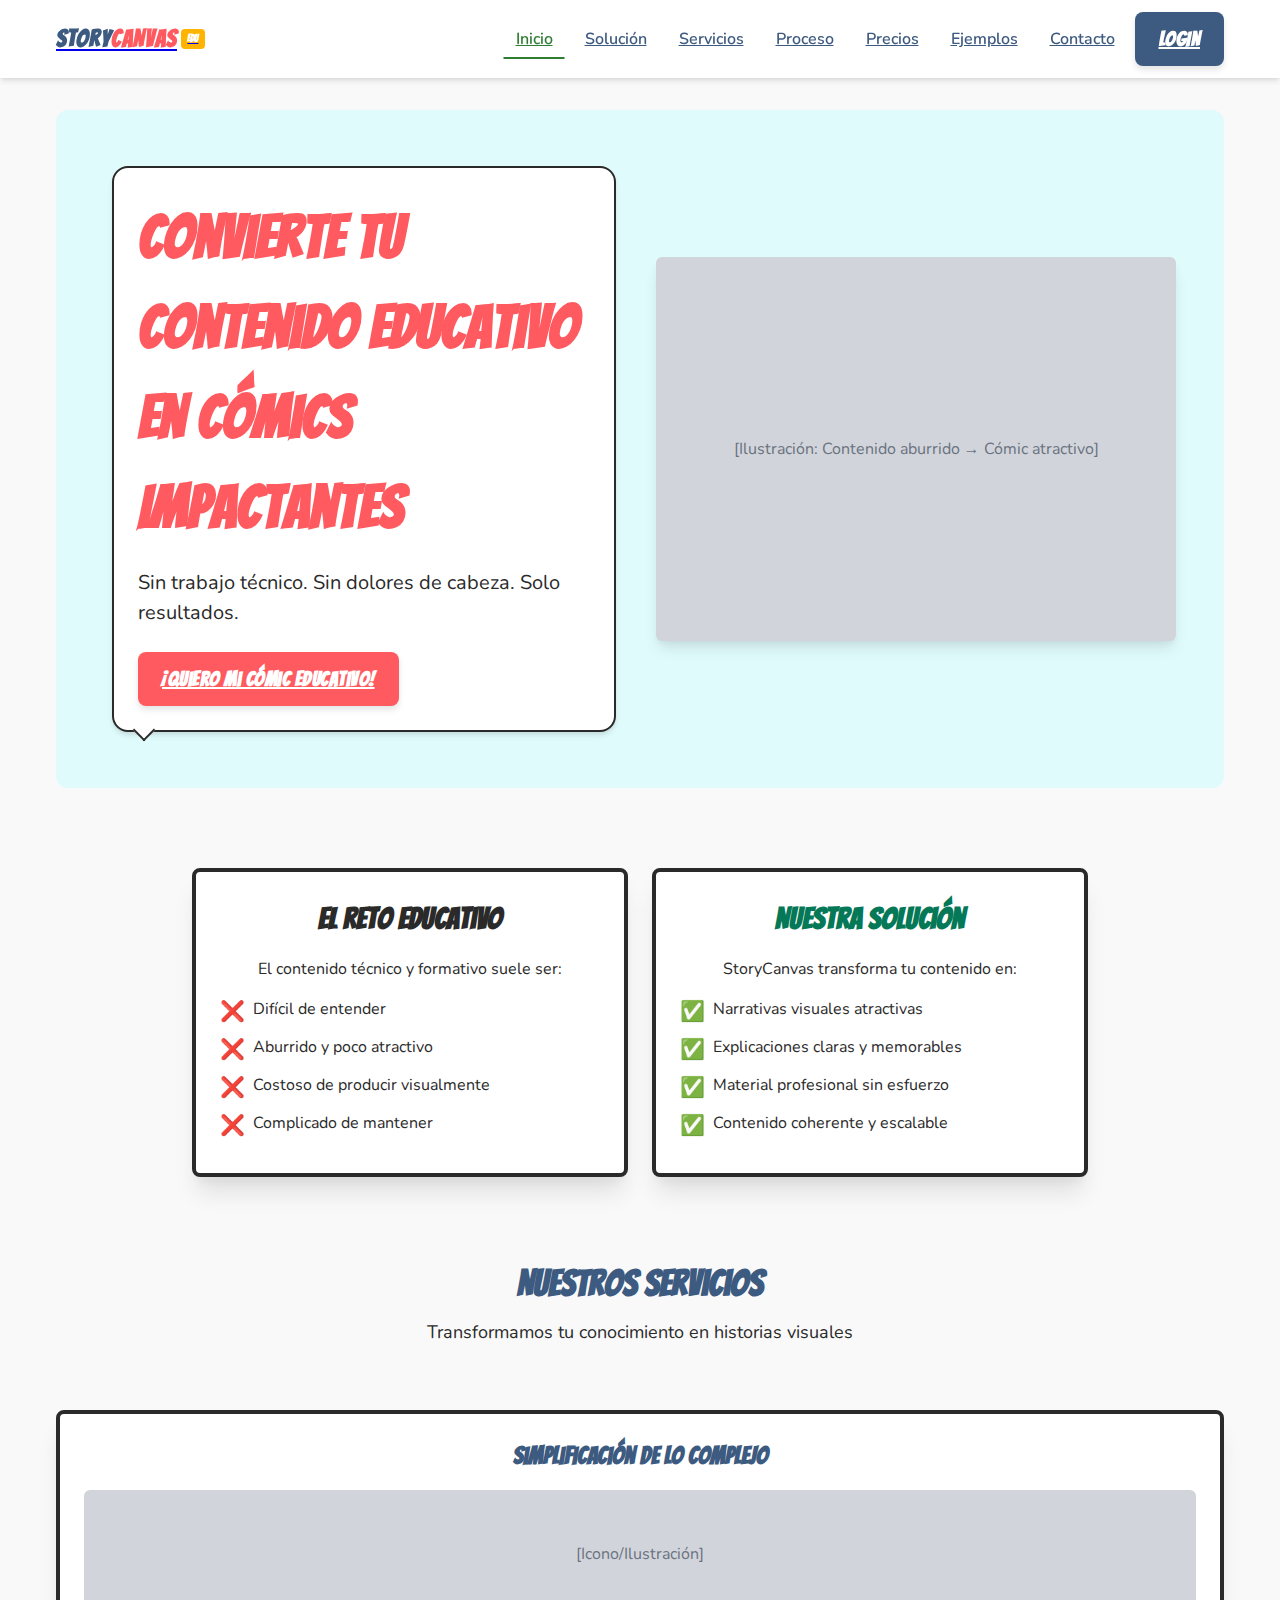
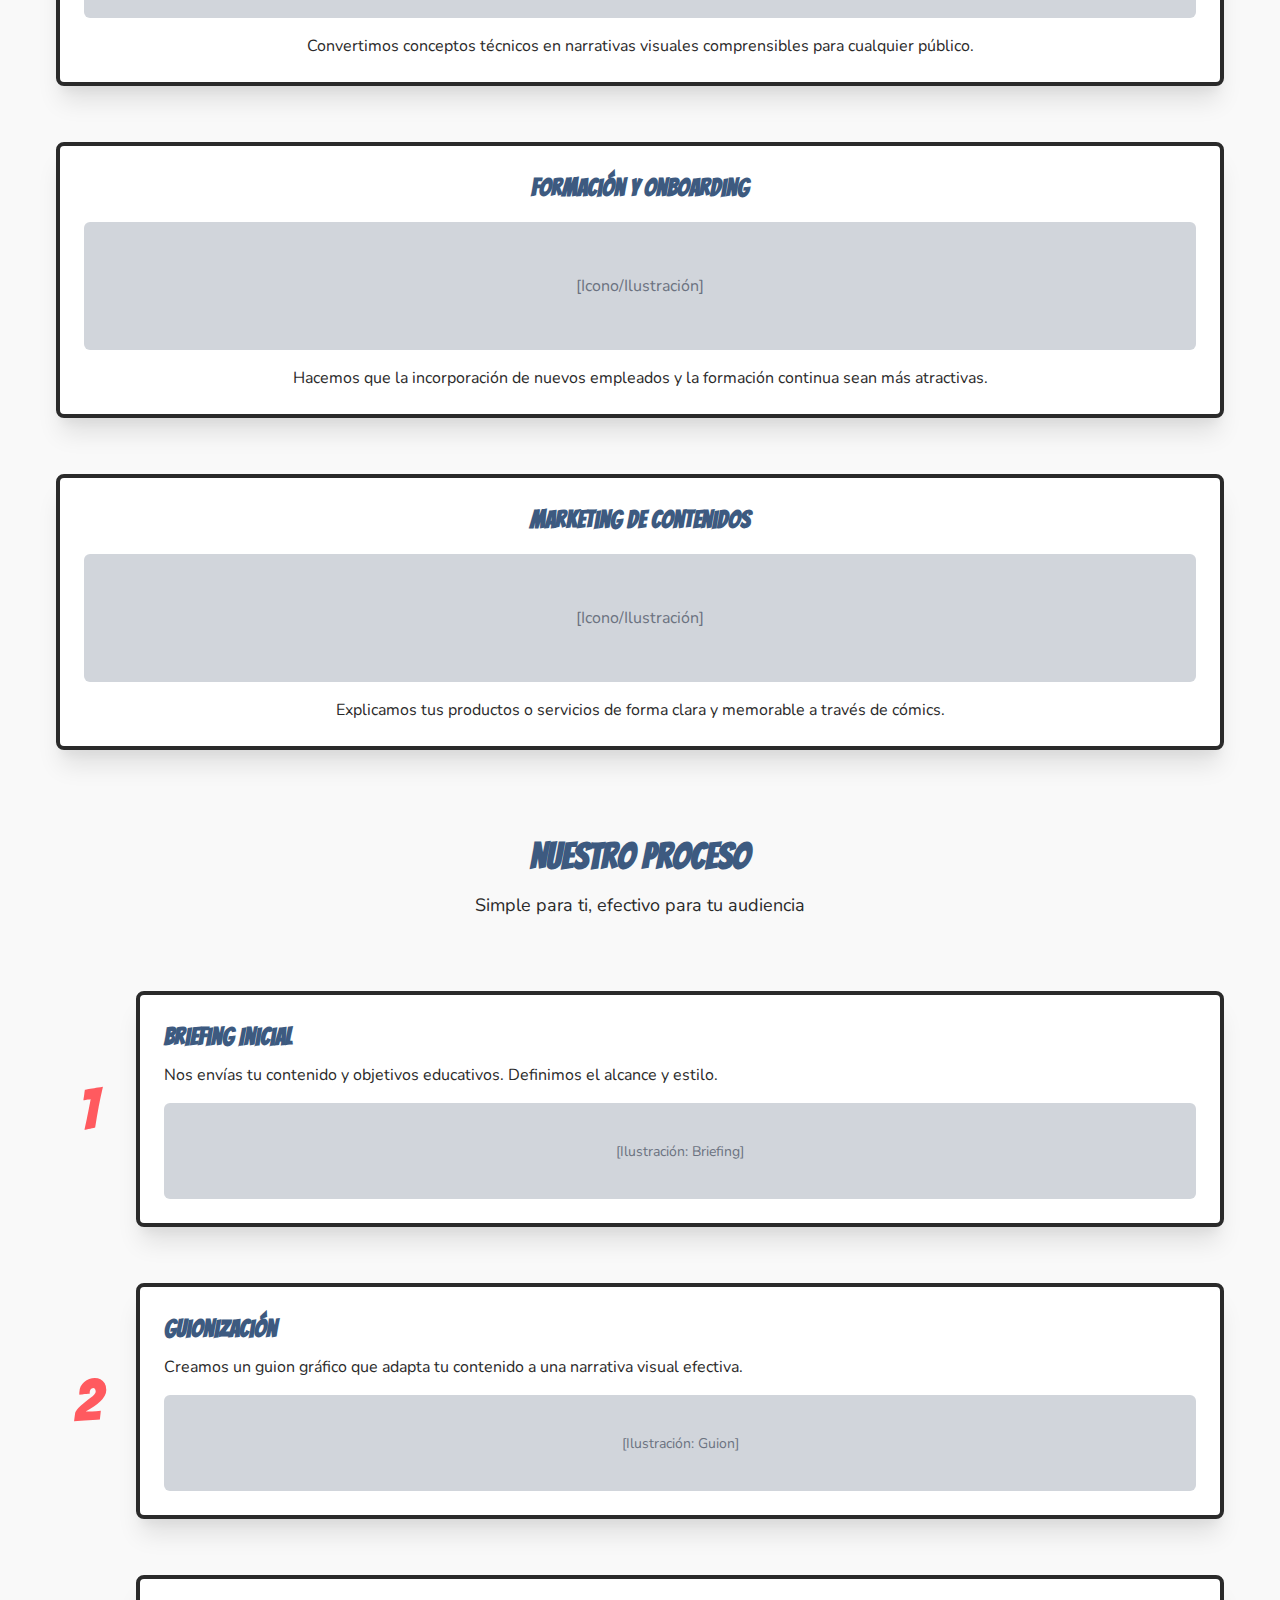
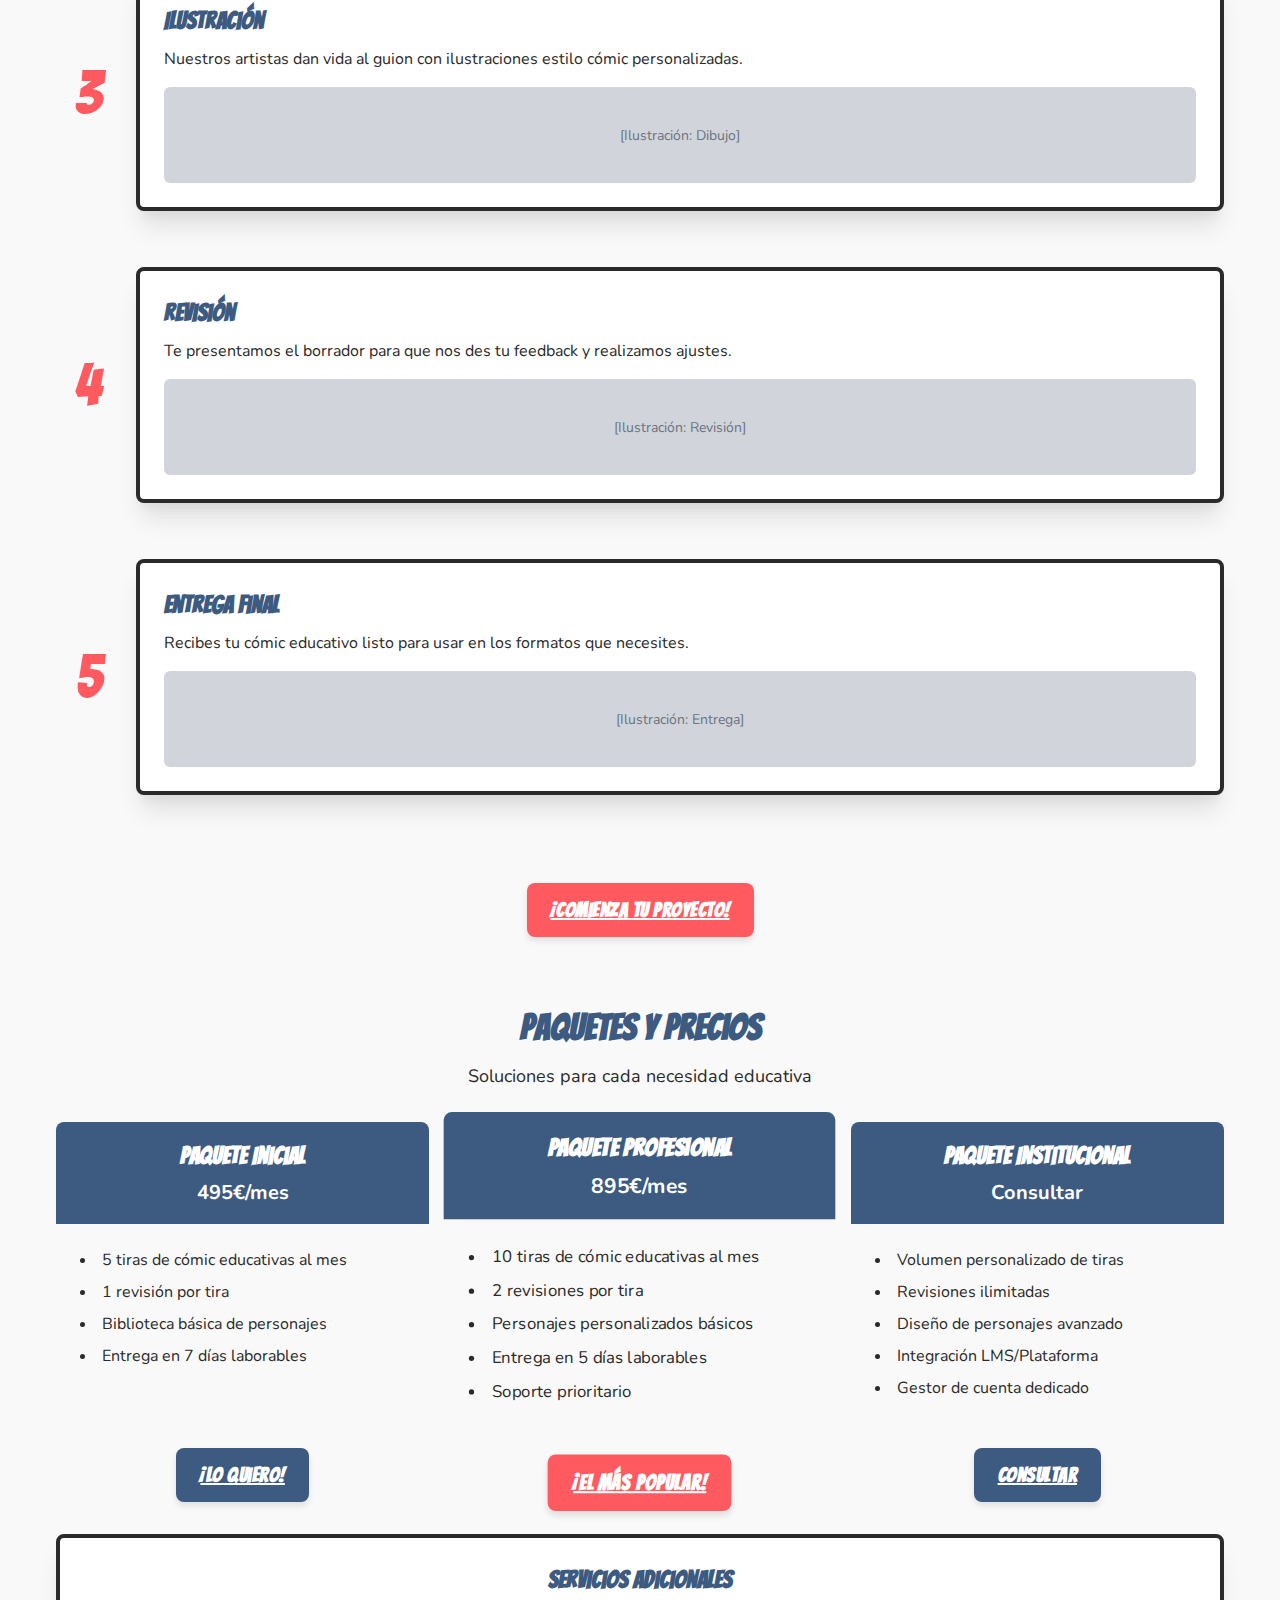
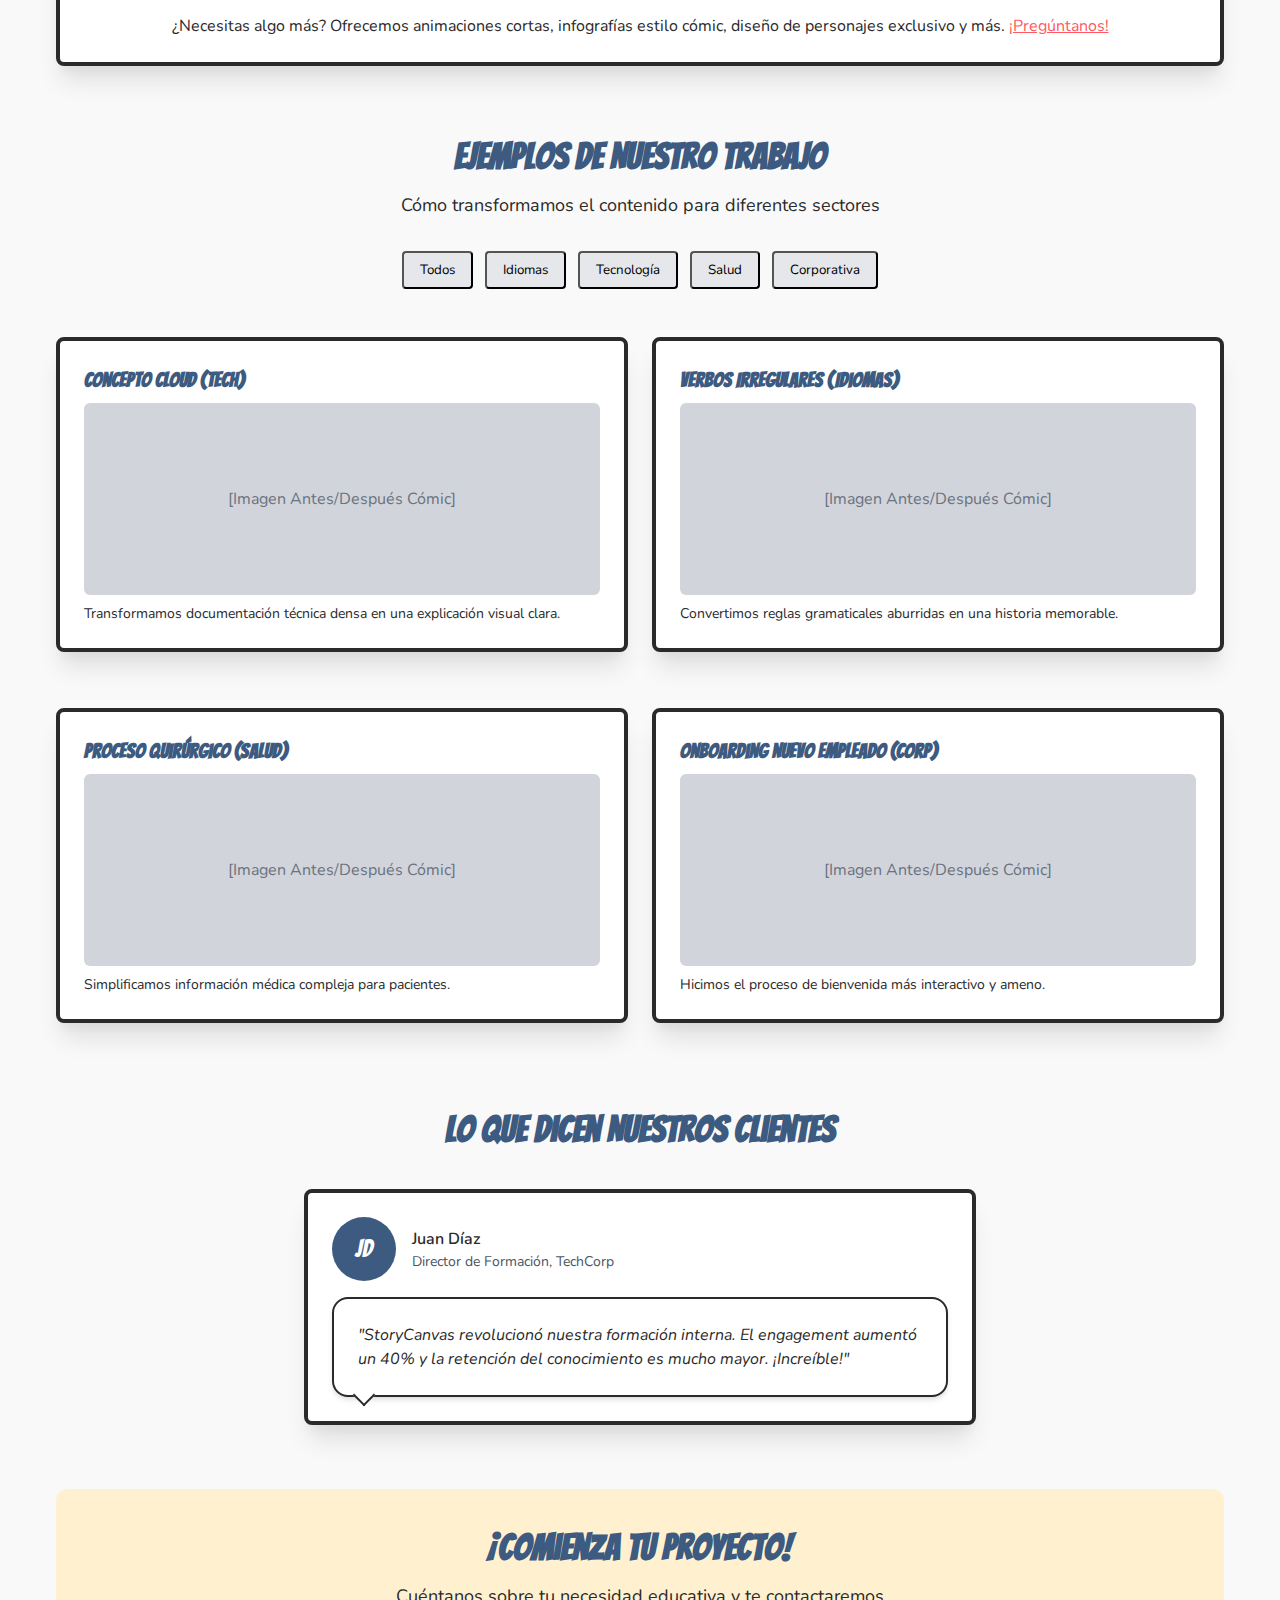
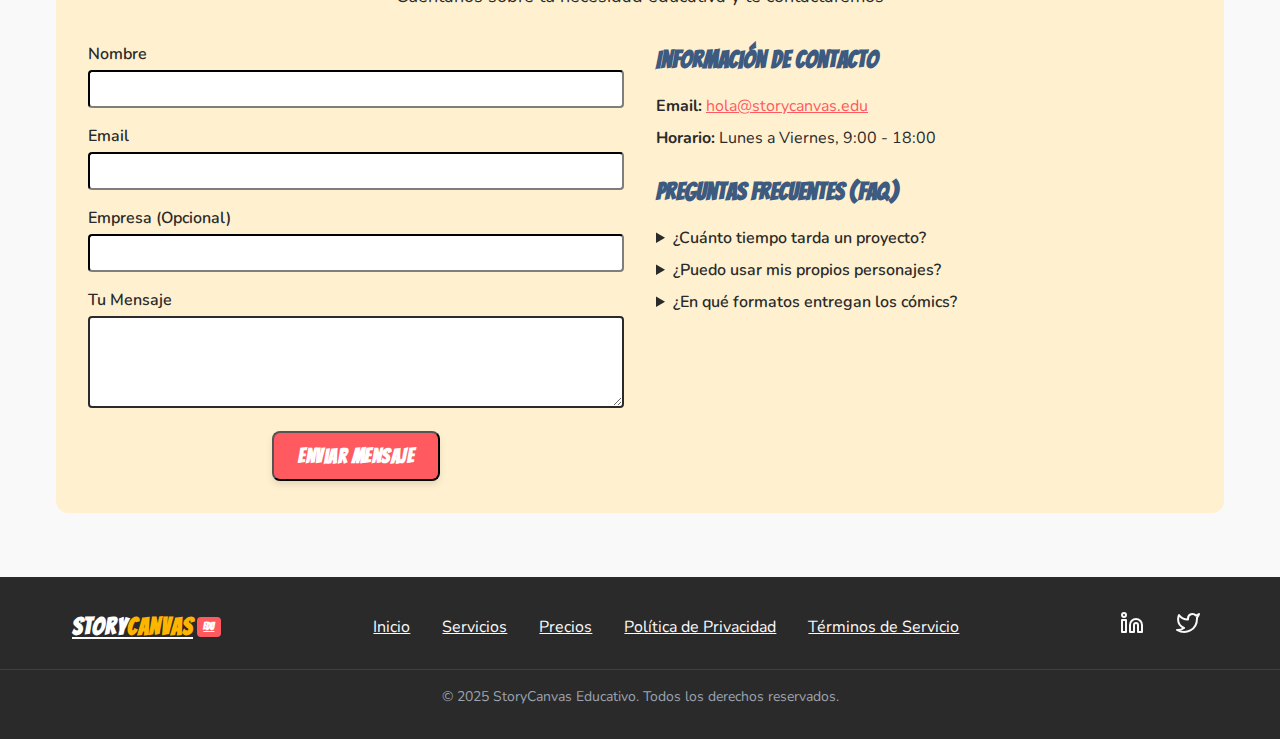
<file: frontend/index.html>
<!DOCTYPE html>
<html lang="es">
<head>
    <meta charset="UTF-8">
    <meta name="viewport" content="width=device-width, initial-scale=1.0">
    <title>StoryCanvas Educativo - Cómics Educativos con IA</title>
    <link rel="stylesheet" href="css/output.css"> <!-- Link to compiled Tailwind CSS -->
    <link rel="preconnect" href="https://fonts.googleapis.com">
    <link rel="preconnect" href="https://fonts.gstatic.com" crossorigin>
    <link href="https://fonts.googleapis.com/css2?family=Bangers&family=Nunito:wght@400;600;700&family=Roboto+Mono&display=swap" rel="stylesheet">
    <link rel="icon" href="assets/icons/favicon.ico" type="image/x-icon">
    <style>
        /* Estilos adicionales para mejorar el menú */
        :root {
            --color-primary: #FF5A5F;
            --color-secondary: #3D5A80;
            --color-accent: #FFB400;
        }
        
        .nav-link {
            position: relative;
            transition: all 0.3s ease;
            padding: 0.5rem 0.75rem;
            border-radius: 0.25rem;
            font-weight: 600;
            color: var(--color-secondary);
        }
        
        .nav-link:after {
            content: '';
            position: absolute;
            width: 0;
            height: 2px;
            bottom: 0;
            left: 50%;
            background-color: #2E7D32; /* Verde oscuro */
            transition: all 0.3s ease;
            transform: translateX(-50%);
        }
        
        .nav-link:hover {
            color: #2E7D32; /* Verde oscuro */
        }
        
        .nav-link:hover:after {
            width: 100%;
        }
        
        .nav-link.active {
            color: #2E7D32; /* Verde oscuro */
        }
        
        .nav-link.active:after {
            width: 100%;
        }
        
        /* Mejoras para los botones */
        .btn-primary, .btn-secondary {
            transition: all 0.3s ease;
            box-shadow: 0 4px 6px rgba(0, 0, 0, 0.1);
            font-weight: 600;
            letter-spacing: 0.5px;
        }
        
        .btn-primary:hover, .btn-secondary:hover {
            box-shadow: 0 6px 12px rgba(0, 0, 0, 0.15);
            transform: translateY(-2px);
        }
        
        /* Mejoras para el logo */
        .logo-text {
            font-weight: bold;
            letter-spacing: 1px;
        }
        
        .logo-badge {
            font-size: 0.65rem;
            padding: 0.15rem 0.4rem;
            border-radius: 0.25rem;
            vertical-align: top;
            margin-left: 0.25rem;
            font-weight: 700;
        }
    </style>
</head>
<body class="bg-light font-body text-dark">

    <!-- Header/Navigation - MEJORADO -->
    <header class="bg-white shadow-md sticky top-0 z-50 border-b border-gray-200">
        <nav class="container mx-auto px-4 py-3 flex justify-between items-center">
            <div class="text-2xl font-heading">
                <a href="#" class="flex items-center">
                    <span class="logo-text text-secondary">STORY</span><span class="logo-text text-primary">CANVAS</span>
                    <span class="logo-badge bg-accent text-white">EDU</span>
                </a>
            </div>
            <div class="hidden md:flex items-center space-x-2">
                <a href="#hero" class="nav-link active">Inicio</a>
                <a href="#problem-solution" class="nav-link">Solución</a>
                <a href="#services" class="nav-link">Servicios</a>
                <a href="#process" class="nav-link">Proceso</a>
                <a href="#pricing" class="nav-link">Precios</a>
                <a href="#examples" class="nav-link">Ejemplos</a>
                <a href="#contact" class="nav-link">Contacto</a>
                <a href="../portal/login.html" class="btn-secondary !py-2 !px-4 ml-2">LOGIN</a>
            </div>
            <!-- Mobile Menu Button -->
            <div class="md:hidden">
                <button id="mobile-menu-button" class="text-dark focus:outline-none p-2 rounded hover:bg-gray-100">
                    <svg class="w-6 h-6" fill="none" stroke="currentColor" viewBox="0 0 24 24" xmlns="http://www.w3.org/2000/svg"><path stroke-linecap="round" stroke-linejoin="round" stroke-width="2" d="M4 6h16M4 12h16m-7 6h7"></path></svg>
                </button>
            </div>
        </nav>
        <!-- Mobile Menu -->
        <div id="mobile-menu" class="hidden md:hidden bg-white py-2 shadow-lg border-t border-gray-200 transition-all duration-300 ease-in-out">
             <a href="#hero" class="block px-4 py-3 font-body hover:bg-gray-100 border-l-4 border-transparent hover:border-green-600 transition-all duration-200">Inicio</a>
             <a href="#problem-solution" class="block px-4 py-3 font-body hover:bg-gray-100 border-l-4 border-transparent hover:border-green-600 transition-all duration-200">Solución</a>
             <a href="#services" class="block px-4 py-3 font-body hover:bg-gray-100 border-l-4 border-transparent hover:border-green-600 transition-all duration-200">Servicios</a>
             <a href="#process" class="block px-4 py-3 font-body hover:bg-gray-100 border-l-4 border-transparent hover:border-green-600 transition-all duration-200">Proceso</a>
             <a href="#pricing" class="block px-4 py-3 font-body hover:bg-gray-100 border-l-4 border-transparent hover:border-green-600 transition-all duration-200">Precios</a>
             <a href="#examples" class="block px-4 py-3 font-body hover:bg-gray-100 border-l-4 border-transparent hover:border-green-600 transition-all duration-200">Ejemplos</a>
             <a href="#contact" class="block px-4 py-3 font-body hover:bg-gray-100 border-l-4 border-transparent hover:border-green-600 transition-all duration-200">Contacto</a>
             <a href="../portal/login.html" class="block px-4 py-3 font-body text-white bg-secondary hover:bg-secondary-dark my-2 mx-4 rounded text-center transition-all duration-200 transform hover:translate-y-[-2px]">LOGIN</a>
        </div>
    </header>

    <main class="container mx-auto px-4">

        <!-- 1. Hero Section -->
        <section id="hero" class="comic-panel-large flex flex-col md:flex-row items-center bg-panel1 mt-8 rounded-xl overflow-hidden">
            <div class="md:w-1/2 text-center md:text-left mb-6 md:mb-0 p-6 md:p-8">
                <div class="comic-bubble speech-left inline-block">
                    <h1 class="font-heading text-4xl md:text-5xl lg:text-6xl text-primary mb-4">Convierte tu Contenido Educativo en Cómics Impactantes</h1>
                    <p class="font-body text-lg md:text-xl text-dark mb-6">Sin trabajo técnico. Sin dolores de cabeza. Solo resultados.</p>
                    <a href="#contact" class="btn-primary transform transition hover:scale-105">¡Quiero mi cómic educativo!</a>
                </div>
            </div>
            <div class="md:w-1/2 p-4">
                <!-- Placeholder for Hero Illustration -->
                <div class="bg-gray-300 h-64 md:h-96 rounded-md flex items-center justify-center text-gray-500 transform transition hover:scale-95 shadow-lg">
                    [Ilustración: Contenido aburrido → Cómic atractivo]
                </div>
            </div>
        </section>

        <!-- 2. Problema-Solución - ALINEACIÓN CENTRADA -->
        <section id="problem-solution" class="my-16 max-w-4xl mx-auto text-center">
            <div class="flex flex-col md:flex-row gap-6 justify-center items-center">
                <div class="comic-panel problem md:w-1/2 bg-panel3">
                    <h2 class="font-heading text-3xl text-center text-red-700 mb-4">El Reto Educativo</h2>
                    <p class="font-body text-center mb-4">El contenido técnico y formativo suele ser:</p>
                    <ul class="comic-list mx-auto w-fit">
                        <li>Difícil de entender</li>
                        <li>Aburrido y poco atractivo</li>
                        <li>Costoso de producir visualmente</li>
                        <li>Complicado de mantener</li>
                    </ul>
                </div>
                <div class="comic-panel solution md:w-1/2 bg-panel1">
                    <h2 class="font-heading text-3xl text-center text-green-700 mb-4">Nuestra Solución</h2>
                    <p class="font-body text-center mb-4">StoryCanvas transforma tu contenido en:</p>
                    <ul class="comic-list mx-auto w-fit">
                        <li>Narrativas visuales atractivas</li>
                        <li>Explicaciones claras y memorables</li>
                        <li>Material profesional sin esfuerzo</li>
                        <li>Contenido coherente y escalable</li>
                    </ul>
                </div>
            </div>
        </section>

        <!-- 3. Servicios -->
        <section id="services" class="my-16">
            <div class="section-header">
                <h2>Nuestros Servicios</h2>
                <p>Transformamos tu conocimiento en historias visuales</p>
            </div>
            <div class="comic-panels-grid">
                <div class="comic-panel service bg-panel2 transform transition hover:scale-105">
                    <div class="panel-header text-center mb-4">
                        <h3 class="font-heading text-2xl text-secondary">Simplificación de lo Complejo</h3>
                    </div>
                    <div class="panel-content">
                         <!-- Placeholder for Service Icon/Illustration -->
                        <div class="bg-gray-300 h-32 rounded-md mb-4 flex items-center justify-center text-gray-500">[Icono/Ilustración]</div>
                        <p class="font-body text-center">Convertimos conceptos técnicos en narrativas visuales comprensibles para cualquier público.</p>
                    </div>
                </div>
                <div class="comic-panel service bg-panel1 transform transition hover:scale-105">
                    <div class="panel-header text-center mb-4">
                        <h3 class="font-heading text-2xl text-secondary">Formación y Onboarding</h3>
                    </div>
                    <div class="panel-content">
                         <div class="bg-gray-300 h-32 rounded-md mb-4 flex items-center justify-center text-gray-500">[Icono/Ilustración]</div>
                        <p class="font-body text-center">Hacemos que la incorporación de nuevos empleados y la formación continua sean más atractivas.</p>
                    </div>
                </div>
                <div class="comic-panel service bg-panel3 transform transition hover:scale-105">
                    <div class="panel-header text-center mb-4">
                        <h3 class="font-heading text-2xl text-secondary">Marketing de Contenidos</h3>
                    </div>
                    <div class="panel-content">
                         <div class="bg-gray-300 h-32 rounded-md mb-4 flex items-center justify-center text-gray-500">[Icono/Ilustración]</div>
                        <p class="font-body text-center">Explicamos tus productos o servicios de forma clara y memorable a través de cómics.</p>
                    </div>
                </div>
            </div>
        </section>

        <!-- 4. Proceso de Trabajo -->
        <section id="process" class="comic-strip-vertical my-16">
            <div class="section-header">
                <h2>Nuestro Proceso</h2>
                <p>Simple para ti, efectivo para tu audiencia</p>
            </div>

            <div class="process-step flex flex-col md:flex-row items-center gap-4">
                <div class="step-number font-heading text-6xl text-primary w-16 text-center">1</div>
                <div class="comic-panel flex-1 bg-panel1 transform transition hover:scale-105">
                    <h3 class="font-heading text-2xl text-secondary mb-2">Briefing Inicial</h3>
                    <p class="font-body">Nos envías tu contenido y objetivos educativos. Definimos el alcance y estilo.</p>
                     <!-- Placeholder Illustration -->
                    <div class="bg-gray-300 h-24 rounded-md mt-4 flex items-center justify-center text-gray-500 text-sm">[Ilustración: Briefing]</div>
                </div>
            </div>
             <div class="process-step flex flex-col md:flex-row items-center gap-4">
                <div class="step-number font-heading text-6xl text-primary w-16 text-center">2</div>
                <div class="comic-panel flex-1 bg-panel2 transform transition hover:scale-105">
                    <h3 class="font-heading text-2xl text-secondary mb-2">Guionización</h3>
                    <p class="font-body">Creamos un guion gráfico que adapta tu contenido a una narrativa visual efectiva.</p>
                    <div class="bg-gray-300 h-24 rounded-md mt-4 flex items-center justify-center text-gray-500 text-sm">[Ilustración: Guion]</div>
                </div>
            </div>
             <div class="process-step flex flex-col md:flex-row items-center gap-4">
                <div class="step-number font-heading text-6xl text-primary w-16 text-center">3</div>
                <div class="comic-panel flex-1 bg-panel3 transform transition hover:scale-105">
                    <h3 class="font-heading text-2xl text-secondary mb-2">Ilustración</h3>
                    <p class="font-body">Nuestros artistas dan vida al guion con ilustraciones estilo cómic personalizadas.</p>
                     <div class="bg-gray-300 h-24 rounded-md mt-4 flex items-center justify-center text-gray-500 text-sm">[Ilustración: Dibujo]</div>
                </div>
            </div>
             <div class="process-step flex flex-col md:flex-row items-center gap-4">
                <div class="step-number font-heading text-6xl text-primary w-16 text-center">4</div>
                <div class="comic-panel flex-1 bg-panel1 transform transition hover:scale-105">
                    <h3 class="font-heading text-2xl text-secondary mb-2">Revisión</h3>
                    <p class="font-body">Te presentamos el borrador para que nos des tu feedback y realizamos ajustes.</p>
                     <div class="bg-gray-300 h-24 rounded-md mt-4 flex items-center justify-center text-gray-500 text-sm">[Ilustración: Revisión]</div>
                </div>
            </div>
             <div class="process-step flex flex-col md:flex-row items-center gap-4">
                <div class="step-number font-heading text-6xl text-primary w-16 text-center">5</div>
                <div class="comic-panel flex-1 bg-panel2 transform transition hover:scale-105">
                    <h3 class="font-heading text-2xl text-secondary mb-2">Entrega Final</h3>
                    <p class="font-body">Recibes tu cómic educativo listo para usar en los formatos que necesites.</p>
                     <div class="bg-gray-300 h-24 rounded-md mt-4 flex items-center justify-center text-gray-500 text-sm">[Ilustración: Entrega]</div>
                </div>
            </div>

            <div class="process-cta text-center mt-12">
                <a href="#contact" class="btn-primary transform transition hover:scale-105">¡Comienza tu proyecto!</a>
            </div>
        </section>

        <!-- 5. Paquetes y Precios -->
        <section id="pricing" class="my-16">
             <div class="section-header">
                <h2>Paquetes y Precios</h2>
                <p>Soluciones para cada necesidad educativa</p>
            </div>
            <div class="pricing-grid grid grid-cols-1 md:grid-cols-3 gap-6">
                <!-- Paquete Inicial -->
                <div class="pricing-card transform transition duration-300 hover:shadow-xl">
                    <div class="card-header">
                        <h3>Paquete Inicial</h3>
                        <div class="price">495€/mes</div>
                    </div>
                    <div class="card-content">
                        <ul class="features-list">
                            <li>5 tiras de cómic educativas al mes</li>
                            <li>1 revisión por tira</li>
                            <li>Biblioteca básica de personajes</li>
                            <li>Entrega en 7 días laborables</li>
                        </ul>
                    </div>
                    <div class="card-footer">
                        <a href="#contact" class="btn-secondary transform transition hover:scale-105">¡Lo quiero!</a>
                    </div>
                </div>
                <!-- Paquete Profesional -->
                 <div class="pricing-card border-4 border-accent scale-105 transform transition duration-300 hover:shadow-xl"> <!-- Destacado -->
                    <div class="card-header !bg-accent text-dark">
                        <h3>Paquete Profesional</h3>
                        <div class="price">895€/mes</div>
                    </div>
                    <div class="card-content">
                        <ul class="features-list">
                            <li>10 tiras de cómic educativas al mes</li>
                            <li>2 revisiones por tira</li>
                            <li>Personajes personalizados básicos</li>
                            <li>Entrega en 5 días laborables</li>
                            <li>Soporte prioritario</li>
                        </ul>
                    </div>
                    <div class="card-footer">
                        <a href="#contact" class="btn-primary !bg-accent !text-dark transform transition hover:scale-105">¡El más popular!</a>
                    </div>
                </div>
                <!-- Paquete Institucional -->
                 <div class="pricing-card transform transition duration-300 hover:shadow-xl">
                    <div class="card-header">
                        <h3>Paquete Institucional</h3>
                        <div class="price">Consultar</div>
                    </div>
                    <div class="card-content">
                        <ul class="features-list">
                            <li>Volumen personalizado de tiras</li>
                            <li>Revisiones ilimitadas</li>
                            <li>Diseño de personajes avanzado</li>
                            <li>Integración LMS/Plataforma</li>
                            <li>Gestor de cuenta dedicado</li>
                        </ul>
                    </div>
                    <div class="card-footer">
                        <a href="#contact" class="btn-secondary transform transition hover:scale-105">Consultar</a>
                    </div>
                </div>
            </div>
            <div class="additional-services text-center mt-12 comic-panel bg-panel1">
                <h3 class="font-heading text-2xl text-secondary mb-4">Servicios Adicionales</h3>
                <p class="font-body">¿Necesitas algo más? Ofrecemos animaciones cortas, infografías estilo cómic, diseño de personajes exclusivo y más. <a href="#contact" class="text-primary hover:underline">¡Pregúntanos!</a></p>
            </div>
        </section>

        <!-- 6. Portfolio/Ejemplos -->
        <section id="examples" class="my-16">
            <div class="section-header">
                <h2>Ejemplos de Nuestro Trabajo</h2>
                <p>Cómo transformamos el contenido para diferentes sectores</p>
            </div>
            <div class="examples-filter text-center mb-8 space-x-2">
                <button class="filter-btn font-body px-4 py-2 rounded bg-gray-200 hover:bg-secondary hover:text-white active" data-filter="all">Todos</button>
                <button class="filter-btn font-body px-4 py-2 rounded bg-gray-200 hover:bg-secondary hover:text-white" data-filter="languages">Idiomas</button>
                <button class="filter-btn font-body px-4 py-2 rounded bg-gray-200 hover:bg-secondary hover:text-white" data-filter="tech">Tecnología</button>
                <button class="filter-btn font-body px-4 py-2 rounded bg-gray-200 hover:bg-secondary hover:text-white" data-filter="health">Salud</button>
                <button class="filter-btn font-body px-4 py-2 rounded bg-gray-200 hover:bg-secondary hover:text-white" data-filter="corporate">Corporativa</button>
            </div>
            <div class="examples-grid grid grid-cols-1 md:grid-cols-2 gap-6">
                <!-- Placeholder Example 1 -->
                <div class="comic-panel example-item transform transition duration-300 hover:shadow-xl" data-category="tech">
                    <h4 class="font-heading text-xl text-secondary mb-2">Concepto Cloud (Tech)</h4>
                    <div class="bg-gray-300 h-48 rounded-md flex items-center justify-center text-gray-500">[Imagen Antes/Después Cómic]</div>
                    <p class="font-body mt-2 text-sm">Transformamos documentación técnica densa en una explicación visual clara.</p>
                </div>
                 <!-- Placeholder Example 2 -->
                <div class="comic-panel example-item transform transition duration-300 hover:shadow-xl" data-category="languages">
                    <h4 class="font-heading text-xl text-secondary mb-2">Verbos Irregulares (Idiomas)</h4>
                     <div class="bg-gray-300 h-48 rounded-md flex items-center justify-center text-gray-500">[Imagen Antes/Después Cómic]</div>
                    <p class="font-body mt-2 text-sm">Convertimos reglas gramaticales aburridas en una historia memorable.</p>
                </div>
                 <!-- Placeholder Example 3 -->
                <div class="comic-panel example-item transform transition duration-300 hover:shadow-xl" data-category="health">
                    <h4 class="font-heading text-xl text-secondary mb-2">Proceso Quirúrgico (Salud)</h4>
                     <div class="bg-gray-300 h-48 rounded-md flex items-center justify-center text-gray-500">[Imagen Antes/Después Cómic]</div>
                    <p class="font-body mt-2 text-sm">Simplificamos información médica compleja para pacientes.</p>
                </div>
                 <!-- Placeholder Example 4 -->
                <div class="comic-panel example-item transform transition duration-300 hover:shadow-xl" data-category="corporate">
                    <h4 class="font-heading text-xl text-secondary mb-2">Onboarding Nuevo Empleado (Corp)</h4>
                     <div class="bg-gray-300 h-48 rounded-md flex items-center justify-center text-gray-500">[Imagen Antes/Después Cómic]</div>
                    <p class="font-body mt-2 text-sm">Hicimos el proceso de bienvenida más interactivo y ameno.</p>
                </div>
            </div>
        </section>

        <!-- 7. Testimonios -->
        <section id="testimonials" class="my-16">
             <div class="section-header">
                <h2>Lo Que Dicen Nuestros Clientes</h2>
            </div>
            <div class="testimonials-carousel relative"> <!-- Placeholder for carousel -->
                 <div class="comic-panel bg-panel1 p-8 max-w-2xl mx-auto transform transition hover:scale-105">
                     <div class="flex items-center mb-4">
                         <!-- Placeholder Avatar -->
                         <div class="w-16 h-16 rounded-full bg-secondary text-white flex items-center justify-center font-heading text-2xl mr-4 border-2 border-dark">JD</div>
                         <div>
                             <p class="font-body font-semibold">Juan Díaz</p>
                             <p class="font-body text-sm text-gray-600">Director de Formación, TechCorp</p>
                         </div>
                     </div>
                     <div class="comic-bubble speech-left">
                        <p class="font-body italic">"StoryCanvas revolucionó nuestra formación interna. El engagement aumentó un 40% y la retención del conocimiento es mucho mayor. ¡Increíble!"</p>
                     </div>
                 </div>
                 <!-- Add more testimonials or carousel controls here -->
            </div>
        </section>

        <!-- 8. Formulario de Contacto -->
        <section id="contact" class="comic-panel-large bg-panel2 my-16 rounded-xl">
            <div class="section-header">
                <h2>¡Comienza Tu Proyecto!</h2>
                <p>Cuéntanos sobre tu necesidad educativa y te contactaremos</p>
            </div>
            <div class="contact-content flex flex-col md:flex-row gap-8">
                <div class="contact-form md:w-1/2">
                    <form action="#" method="POST"> <!-- Replace # with actual endpoint -->
                        <div class="mb-4">
                            <label for="name" class="block font-body font-semibold mb-1">Nombre</label>
                            <input type="text" id="name" name="name" required class="w-full px-3 py-2 border-2 border-dark rounded focus:outline-none focus:border-primary font-body">
                        </div>
                        <div class="mb-4">
                            <label for="email" class="block font-body font-semibold mb-1">Email</label>
                            <input type="email" id="email" name="email" required class="w-full px-3 py-2 border-2 border-dark rounded focus:outline-none focus:border-primary font-body">
                        </div>
                         <div class="mb-4">
                            <label for="company" class="block font-body font-semibold mb-1">Empresa (Opcional)</label>
                            <input type="text" id="company" name="company" class="w-full px-3 py-2 border-2 border-dark rounded focus:outline-none focus:border-primary font-body">
                        </div>
                        <div class="mb-4">
                            <label for="message" class="block font-body font-semibold mb-1">Tu Mensaje</label>
                            <textarea id="message" name="message" rows="4" required class="w-full px-3 py-2 border-2 border-dark rounded focus:outline-none focus:border-primary font-body"></textarea>
                        </div>
                        <div class="text-center">
                            <button type="submit" class="btn-primary transform transition hover:scale-105">Enviar Mensaje</button>
                        </div>
                    </form>
                </div>
                <div class="contact-info md:w-1/2">
                    <h3 class="font-heading text-2xl text-secondary mb-4">Información de Contacto</h3>
                    <p class="font-body mb-2"><strong>Email:</strong> <a href="mailto:hola@storycanvas.edu" class="text-primary hover:underline">hola@storycanvas.edu</a></p>
                    <p class="font-body mb-4"><strong>Horario:</strong> Lunes a Viernes, 9:00 - 18:00</p>

                    <h3 class="font-heading text-2xl text-secondary mb-4 mt-6">Preguntas Frecuentes (FAQ)</h3>
                    <div class="space-y-2">
                        <details class="font-body">
                            <summary class="font-semibold cursor-pointer hover:text-primary">¿Cuánto tiempo tarda un proyecto?</summary>
                            <p class="mt-1 text-sm pl-4">Depende del paquete, pero el Paquete Inicial suele entregarse en 7 días laborables tras el briefing.</p>
                        </details>
                         <details class="font-body">
                            <summary class="font-semibold cursor-pointer hover:text-primary">¿Puedo usar mis propios personajes?</summary>
                            <p class="mt-1 text-sm pl-4">¡Sí! A partir del Paquete Profesional podemos crear o adaptar tus personajes.</p>
                        </details>
                         <details class="font-body">
                            <summary class="font-semibold cursor-pointer hover:text-primary">¿En qué formatos entregan los cómics?</summary>
                            <p class="mt-1 text-sm pl-4">Entregamos en formatos digitales estándar (PDF, JPG, PNG) y podemos adaptarnos a tus necesidades.</p>
                        </details>
                    </div>
                </div>
            </div>
        </section>

    </main>

    <!-- Footer - MEJORADO -->
    <footer class="site-footer bg-secondary text-white py-10">
        <div class="container mx-auto px-4">
            <div class="footer-content flex flex-col md:flex-row justify-between items-center gap-6">
                <div class="footer-logo">
                     <a href="#" class="text-2xl font-heading text-white flex items-center">
                        <span class="logo-text text-white">STORY</span><span class="logo-text text-accent">CANVAS</span>
                        <span class="logo-badge bg-primary text-white">EDU</span>
                     </a>
                </div>
                <div class="footer-links font-body flex flex-wrap justify-center gap-4">
                    <a href="#hero" class="text-white hover:text-accent transition">Inicio</a>
                    <a href="#services" class="text-white hover:text-accent transition">Servicios</a>
                    <a href="#pricing" class="text-white hover:text-accent transition">Precios</a>
                    <a href="#" class="text-white hover:text-accent transition">Política de Privacidad</a>
                    <a href="#" class="text-white hover:text-accent transition">Términos de Servicio</a>
                </div>
                <div class="footer-social flex gap-4">
                    <!-- Social Icons -->
                    <a href="#" aria-label="LinkedIn" class="text-white hover:text-accent transition">
                        <svg xmlns="http://www.w3.org/2000/svg" width="24" height="24" viewBox="0 0 24 24" fill="none" stroke="currentColor" stroke-width="2" stroke-linecap="round" stroke-linejoin="round" class="w-6 h-6"><path d="M16 8a6 6 0 0 1 6 6v7h-4v-7a2 2 0 0 0-2-2 2 2 0 0 0-2 2v7h-4v-7a6 6 0 0 1 6-6z"></path><rect x="2" y="9" width="4" height="12"></rect><circle cx="4" cy="4" r="2"></circle></svg>
                    </a>
                    <a href="#" aria-label="Twitter" class="text-white hover:text-accent transition">
                        <svg xmlns="http://www.w3.org/2000/svg" width="24" height="24" viewBox="0 0 24 24" fill="none" stroke="currentColor" stroke-width="2" stroke-linecap="round" stroke-linejoin="round" class="w-6 h-6"><path d="M23 3a10.9 10.9 0 0 1-3.14 1.53 4.48 4.48 0 0 0-7.86 3v1A10.66 10.66 0 0 1 3 4s-4 9 5 13a11.64 11.64 0 0 1-7 2c9 5 20 0 20-11.5a4.5 4.5 0 0 0-.08-.83A7.72 7.72 0 0 0 23 3z"></path></svg>
                    </a>
                </div>
            </div>
        </div>
        <div class="footer-copyright text-center text-sm text-gray-300 mt-6 pt-4 border-t border-gray-700">
            <p>&copy; 2025 StoryCanvas Educativo. Todos los derechos reservados.</p>
        </div>
    </footer>

    <!-- Scripts JavaScript -->
    <script>
        // Script para resaltar la sección activa en el menú
        document.addEventListener('DOMContentLoaded', function() {
            const sections = document.querySelectorAll('section[id]');
            const navLinks = document.querySelectorAll('.nav-link');
            
            function highlightNavigation() {
                let scrollY = window.pageYOffset;
                
                sections.forEach(current => {
                    const sectionHeight = current.offsetHeight;
                    const sectionTop = current.offsetTop - 100;
                    const sectionId = current.getAttribute('id');
                    
                    if (scrollY > sectionTop && scrollY <= sectionTop + sectionHeight) {
                        navLinks.forEach(link => {
                            link.classList.remove('active');
                            if (link.getAttribute('href') === '#' + sectionId) {
                                link.classList.add('active');
                            }
                        });
                    }
                });
            }
            
            window.addEventListener('scroll', highlightNavigation);
            highlightNavigation(); // Ejecutar al cargar
        });
        
        // Menú móvil
        const menuButton = document.getElementById('mobile-menu-button');
        const mobileMenu = document.getElementById('mobile-menu');

        menuButton.addEventListener('click', () => {
            mobileMenu.classList.toggle('hidden');
        });

        // Cerrar menú al hacer clic en un enlace
        mobileMenu.querySelectorAll('a').forEach(link => {
            link.addEventListener('click', () => {
                mobileMenu.classList.add('hidden');
            });
        });
        
        // Filtrado de ejemplos
        const filterButtons = document.querySelectorAll('.filter-btn');
        const exampleItems = document.querySelectorAll('.example-item');

        filterButtons.forEach(button => {
            button.addEventListener('click', () => {
                // Actualizar estilo del botón activo
                filterButtons.forEach(btn => btn.classList.remove('bg-secondary', 'text-white'));
                button.classList.add('bg-secondary', 'text-white');

                const filter = button.getAttribute('data-filter');

                exampleItems.forEach(item => {
                    if (filter === 'all' || item.getAttribute('data-category') === filter) {
                        item.style.display = 'block';
                        setTimeout(() => item.style.opacity = 1, 50);
                    } else {
                        item.style.opacity = 0;
                        setTimeout(() => item.style.display = 'none', 300);
                    }
                });
            });
        });
    </script>

</body>
</html>
</file>
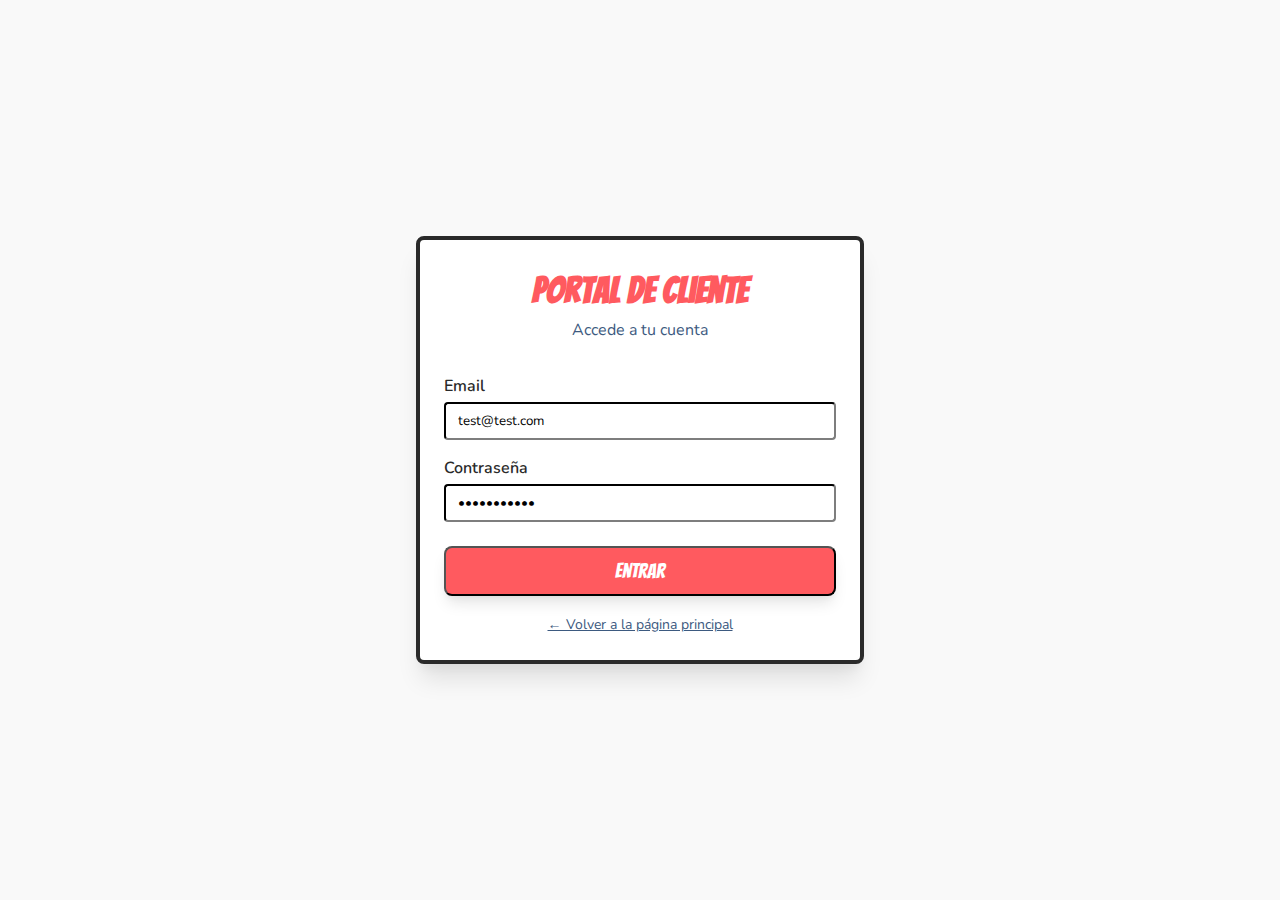
<file: portal/comics.html>
<!DOCTYPE html>
<html lang="es">
<head>
    <meta charset="UTF-8">
    <meta name="viewport" content="width=device-width, initial-scale=1.0">
    <title>Mis Cómics - StoryCanvas</title>
    <link rel="stylesheet" href="../frontend/css/output.css">
    <link href="https://fonts.googleapis.com/css2?family=Bangers&family=Nunito:wght@400;600;700&family=Roboto+Mono&display=swap" rel="stylesheet">
    <link rel="icon" href="../frontend/assets/icons/favicon.ico" type="image/x-icon">
    <!-- Estilos adicionales para forzar colores específicos -->
    <style>
        /* Forzar color blanco para el logo del portal */
        .portal-logo-link,
        .portal-logo-link:link,
        .portal-logo-link:visited,
        .portal-logo-link:hover,
        .portal-logo-link:active {
            color: #FFFFFF !important;
            text-decoration: none !important;
        }
    </style>
    <script>
        // Protección de la página
        if (sessionStorage.getItem('isLoggedIn') !== 'true') {
            window.location.href = 'login.html';
        }
    </script>
</head>
<body class="bg-light font-body text-dark">
    <!-- Header -->
    <header class="bg-secondary text-white shadow-md sticky top-0 z-50">
        <nav class="container mx-auto px-4 py-3 flex justify-between items-center">
            <div class="text-2xl font-heading">
                <a href="dashboard.html" class="portal-logo-link">PORTAL STORYCANVAS</a> <!-- Color blanco forzado -->
            </div>
            <div>
                <span class="mr-4 font-body hidden sm:inline">Bienvenido, test@test.com</span>
                <button id="logout-button" class="btn-primary !bg-red-500 !py-2 !px-4 !text-lg">SALIR</button>
            </div>
        </nav>
    </header>

    <main class="container mx-auto px-4 py-8">
        <div class="flex items-center mb-6">
            <a href="dashboard.html" class="text-secondary hover:text-primary mr-4">← Volver al panel</a>
            <h1 class="font-heading text-4xl text-primary">MIS CÓMICS</h1>
        </div>

        <!-- Buscador y filtros -->
        <div class="comic-panel bg-panel1 mb-8">
            <div class="flex flex-col md:flex-row gap-4">
                <div class="flex-grow">
                    <input type="text" placeholder="Buscar por título..." class="w-full px-3 py-2 border-2 border-dark rounded">
                </div>
                <div>
                    <select class="px-3 py-2 border-2 border-dark rounded">
                        <option value="recientes">Más recientes</option>
                        <option value="antiguos">Más antiguos</option>
                        <option value="az">A-Z</option>
                        <option value="za">Z-A</option>
                    </select>
                </div>
                <div>
                    <button class="btn-secondary !text-base !py-2">Buscar</button>
                </div>
            </div>
        </div>

        <!-- Galería de cómics -->
        <div class="grid grid-cols-1 md:grid-cols-2 lg:grid-cols-3 gap-6">
            <!-- Cómic 1 -->
            <div class="comic-panel bg-panel2 hover:shadow-2xl transition-shadow duration-300">
                <div class="relative pb-[56.25%] mb-4 overflow-hidden rounded-md bg-gray-100">
                    <!-- Portada del cómic -->
                    <div class="absolute inset-0 flex items-center justify-center bg-gray-300 text-gray-600 font-heading text-xl text-center p-4">
                        Marketing Digital Básico
                    </div>
                </div>
                <h3 class="font-heading text-xl text-secondary">Marketing Digital Básico</h3>
                <p class="font-body text-sm mb-2"><strong>Fecha:</strong> 05/03/2025</p>
                <p class="font-body text-sm mb-2"><strong>Páginas:</strong> 12</p>
                <p class="font-body text-sm mb-4"><strong>Formato:</strong> PDF, JPG</p>
                <div class="flex justify-between">
                    <button class="btn-secondary !text-base !py-1 !px-3">Vista previa</button>
                    <button class="btn-primary !text-base !py-1 !px-3">Descargar</button>
                </div>
            </div>

            <!-- Cómic 2 -->
            <div class="comic-panel bg-panel3 hover:shadow-2xl transition-shadow duration-300">
                <div class="relative pb-[56.25%] mb-4 overflow-hidden rounded-md bg-gray-100">
                    <!-- Portada del cómic -->
                    <div class="absolute inset-0 flex items-center justify-center bg-gray-300 text-gray-600 font-heading text-xl text-center p-4">
                        Automatización de Tareas
                    </div>
                </div>
                <h3 class="font-heading text-xl text-secondary">Automatización de Tareas</h3>
                <p class="font-body text-sm mb-2"><strong>Fecha:</strong> 20/01/2025</p>
                <p class="font-body text-sm mb-2"><strong>Páginas:</strong> 8</p>
                <p class="font-body text-sm mb-4"><strong>Formato:</strong> PDF, JPG, PNG</p>
                <div class="flex justify-between">
                    <button class="btn-secondary !text-base !py-1 !px-3">Vista previa</button>
                    <button class="btn-primary !text-base !py-1 !px-3">Descargar</button>
                </div>
            </div>

            <!-- Cómic 3 -->
            <div class="comic-panel bg-panel1 hover:shadow-2xl transition-shadow duration-300">
                <div class="relative pb-[56.25%] mb-4 overflow-hidden rounded-md bg-gray-100">
                    <!-- Portada del cómic -->
                    <div class="absolute inset-0 flex items-center justify-center bg-gray-300 text-gray-600 font-heading text-xl text-center p-4">
                        Estrategias de Monetización
                    </div>
                </div>
                <h3 class="font-heading text-xl text-secondary">Estrategias de Monetización</h3>
                <p class="font-body text-sm mb-2"><strong>Fecha:</strong> 15/12/2024</p>
                <p class="font-body text-sm mb-2"><strong>Páginas:</strong> 14</p>
                <p class="font-body text-sm mb-4"><strong>Formato:</strong> PDF, JPG</p>
                <div class="flex justify-between">
                    <button class="btn-secondary !text-base !py-1 !px-3">Vista previa</button>
                    <button class="btn-primary !text-base !py-1 !px-3">Descargar</button>
                </div>
            </div>

            <!-- Cómic 4 -->
            <div class="comic-panel bg-panel2 hover:shadow-2xl transition-shadow duration-300">
                <div class="relative pb-[56.25%] mb-4 overflow-hidden rounded-md bg-gray-100">
                    <!-- Portada del cómic -->
                    <div class="absolute inset-0 flex items-center justify-center bg-gray-300 text-gray-600 font-heading text-xl text-center p-4">
                        Liderazgo Digital
                    </div>
                </div>
                <h3 class="font-heading text-xl text-secondary">Liderazgo Digital</h3>
                <p class="font-body text-sm mb-2"><strong>Fecha:</strong> 30/11/2024</p>
                <p class="font-body text-sm mb-2"><strong>Páginas:</strong> 10</p>
                <p class="font-body text-sm mb-4"><strong>Formato:</strong> PDF, JPG</p>
                <div class="flex justify-between">
                    <button class="btn-secondary !text-base !py-1 !px-3">Vista previa</button>
                    <button class="btn-primary !text-base !py-1 !px-3">Descargar</button>
                </div>
            </div>
        </div>

        <!-- Paginación -->
        <div class="flex justify-center mt-8 space-x-2">
            <button class="px-4 py-2 border-2 border-dark rounded-md bg-white hover:bg-panel1">1</button>
            <button class="px-4 py-2 border-2 border-dark rounded-md bg-white hover:bg-panel1">2</button>
            <button class="px-4 py-2 border-2 border-dark rounded-md bg-white hover:bg-panel1">3</button>
            <button class="px-4 py-2 border-2 border-dark rounded-md bg-white hover:bg-panel1">→</button>
        </div>
    </main>

    <!-- Footer -->
    <footer class="site-footer mt-16">
        <div class="footer-copyright">
            <p>&copy; 2025 StoryCanvas Educativo Portal. Todos los derechos reservados.</p>
        </div>
    </footer>

    <script>
        const logoutButton = document.getElementById('logout-button');
        logoutButton.addEventListener('click', () => {
            sessionStorage.removeItem('isLoggedIn');
            window.location.href = 'login.html';
        });
    </script>
</body>
</html>
</file>
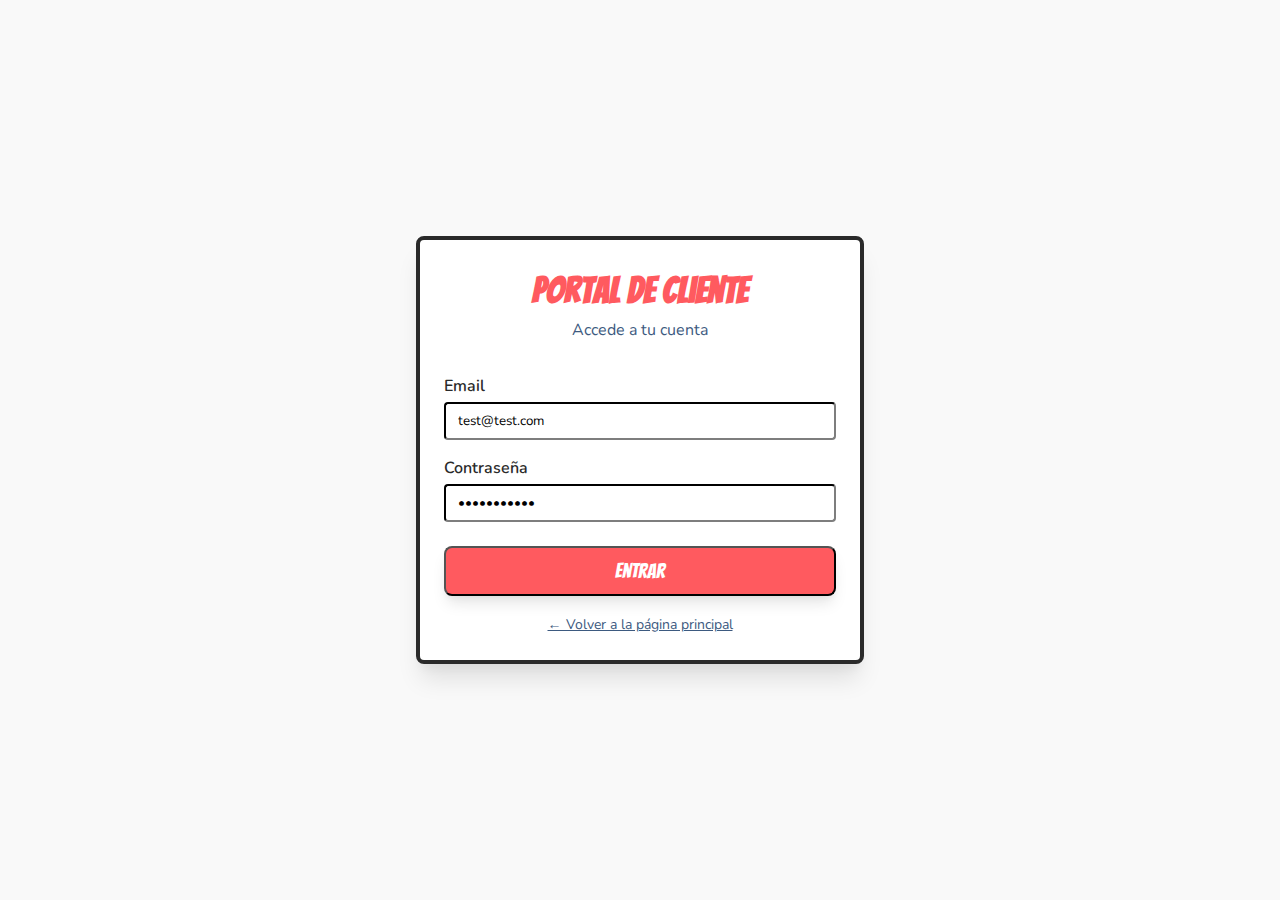
<file: portal/cuenta.html>
<!DOCTYPE html>
<html lang="es">
<head>
    <meta charset="UTF-8">
    <meta name="viewport" content="width=device-width, initial-scale=1.0">
    <title>Mi Cuenta - StoryCanvas</title>
    <link rel="stylesheet" href="../frontend/css/output.css">
    <link href="https://fonts.googleapis.com/css2?family=Bangers&family=Nunito:wght@400;600;700&family=Roboto+Mono&display=swap" rel="stylesheet">
    <link rel="icon" href="../frontend/assets/icons/favicon.ico" type="image/x-icon">
    <!-- Estilos adicionales para forzar colores específicos -->
    <style>
        /* Forzar color blanco para el logo del portal */
        .portal-logo-link,
        .portal-logo-link:link,
        .portal-logo-link:visited,
        .portal-logo-link:hover,
        .portal-logo-link:active {
            color: #FFFFFF !important;
            text-decoration: none !important;
        }
    </style>
    <script>
        // Protección de la página
        if (sessionStorage.getItem('isLoggedIn') !== 'true') {
            window.location.href = 'login.html';
        }
    </script>
</head>
<body class="bg-light font-body text-dark">
    <!-- Header -->
    <header class="bg-secondary text-white shadow-md sticky top-0 z-50">
        <nav class="container mx-auto px-4 py-3 flex justify-between items-center">
            <div class="text-2xl font-heading">
                <a href="dashboard.html" class="portal-logo-link">PORTAL STORYCANVAS</a> <!-- Color blanco forzado -->
            </div>
            <div>
                <span class="mr-4 font-body hidden sm:inline">Bienvenido, test@test.com</span>
                <button id="logout-button" class="btn-primary !bg-red-500 !py-2 !px-4 !text-lg">SALIR</button>
            </div>
        </nav>
    </header>

    <main class="container mx-auto px-4 py-8">
        <div class="flex items-center mb-6">
            <a href="dashboard.html" class="text-secondary hover:text-primary mr-4">← Volver al panel</a>
            <h1 class="font-heading text-4xl text-primary">MI CUENTA</h1>
        </div>

        <!-- Pestañas de configuración -->
        <div class="mb-8">
            <div class="flex flex-wrap border-b border-gray-300">
                <button class="px-6 py-2 border-b-2 border-primary font-semibold" id="tab-info">Información personal</button>
                <button class="px-6 py-2 border-b-2 border-transparent" id="tab-facturacion">Facturación</button>
                <button class="px-6 py-2 border-b-2 border-transparent" id="tab-seguridad">Seguridad</button>
                <button class="px-6 py-2 border-b-2 border-transparent" id="tab-preferencias">Preferencias</button>
            </div>
        </div>

        <!-- Contenido de la pestaña: Información personal -->
        <div id="content-info" class="comic-panel bg-panel1">
            <h2 class="font-heading text-2xl text-secondary mb-6">Información personal</h2>
            
            <form id="form-info-personal">
                <div class="grid grid-cols-1 md:grid-cols-2 gap-6">
                    <div>
                        <label class="block font-body font-semibold mb-1">Nombre</label>
                        <input type="text" value="Usuario" class="w-full px-3 py-2 border-2 border-dark rounded focus:outline-none focus:border-primary">
                    </div>
                    <div>
                        <label class="block font-body font-semibold mb-1">Apellidos</label>
                        <input type="text" value="De Prueba" class="w-full px-3 py-2 border-2 border-dark rounded focus:outline-none focus:border-primary">
                    </div>
                    <div>
                        <label class="block font-body font-semibold mb-1">Email</label>
                        <input type="email" value="test@test.com" class="w-full px-3 py-2 border-2 border-dark rounded focus:outline-none focus:border-primary">
                    </div>
                    <div>
                        <label class="block font-body font-semibold mb-1">Teléfono</label>
                        <input type="tel" value="600123456" class="w-full px-3 py-2 border-2 border-dark rounded focus:outline-none focus:border-primary">
                    </div>
                    <div class="md:col-span-2">
                        <label class="block font-body font-semibold mb-1">Empresa/Organización</label>
                        <input type="text" value="Mi Empresa SL" class="w-full px-3 py-2 border-2 border-dark rounded focus:outline-none focus:border-primary">
                    </div>
                    <div class="md:col-span-2">
                        <label class="block font-body font-semibold mb-1">Dirección</label>
                        <textarea class="w-full px-3 py-2 border-2 border-dark rounded focus:outline-none focus:border-primary" rows="3">Calle de Ejemplo, 123
28001 Madrid, España</textarea>
                    </div>
                </div>

                <div class="mt-6 text-center">
                    <button type="submit" class="btn-primary">Guardar cambios</button>
                </div>
            </form>
        </div>

        <!-- Contenido de la pestaña: Facturación (inicialmente oculto) -->
        <div id="content-facturacion" class="hidden comic-panel bg-panel1">
            <h2 class="font-heading text-2xl text-secondary mb-6">Datos de facturación</h2>
            
            <form id="form-facturacion">
                <div class="grid grid-cols-1 md:grid-cols-2 gap-6">
                    <div>
                        <label class="block font-body font-semibold mb-1">Nombre fiscal</label>
                        <input type="text" value="Mi Empresa SL" class="w-full px-3 py-2 border-2 border-dark rounded focus:outline-none focus:border-primary">
                    </div>
                    <div>
                        <label class="block font-body font-semibold mb-1">CIF/NIF</label>
                        <input type="text" value="B12345678" class="w-full px-3 py-2 border-2 border-dark rounded focus:outline-none focus:border-primary">
                    </div>
                    <div class="md:col-span-2">
                        <label class="block font-body font-semibold mb-1">Dirección fiscal</label>
                        <textarea class="w-full px-3 py-2 border-2 border-dark rounded focus:outline-none focus:border-primary" rows="3">Calle de Ejemplo, 123
28001 Madrid, España</textarea>
                    </div>
                </div>

                <h3 class="font-heading text-xl text-secondary mt-8 mb-4">Método de pago actual</h3>
                <div class="bg-white p-4 rounded-lg border-2 border-dark mb-6">
                    <div class="flex justify-between items-center">
                        <div class="flex items-center">
                            <div class="w-12 h-8 bg-blue-500 rounded mr-3 flex items-center justify-center text-white font-bold">VISA</div>
                            <div>
                                <p class="font-semibold">Tarjeta Visa terminada en 4567</p>
                                <p class="text-sm text-gray-600">Expira: 06/2027</p>
                            </div>
                        </div>
                        <button class="text-primary hover:underline">Cambiar</button>
                    </div>
                </div>

                <h3 class="font-heading text-xl text-secondary mt-8 mb-4">Facturas recientes</h3>
                <div class="border-2 border-dark rounded-lg overflow-hidden">
                    <table class="w-full">
                        <thead class="bg-secondary text-white">
                            <tr>
                                <th class="py-2 px-4 text-left">Fecha</th>
                                <th class="py-2 px-4 text-left">Número</th>
                                <th class="py-2 px-4 text-left">Importe</th>
                                <th class="py-2 px-4 text-left">Estado</th>
                                <th class="py-2 px-4 text-left">Acciones</th>
                            </tr>
                        </thead>
                        <tbody>
                            <tr class="border-b border-gray-200">
                                <td class="py-3 px-4">15/03/2025</td>
                                <td class="py-3 px-4">F-2025-042</td>
                                <td class="py-3 px-4">495,00 €</td>
                                <td class="py-3 px-4"><span class="text-green-600">Pagada</span></td>
                                <td class="py-3 px-4"><button class="text-primary hover:underline">Descargar</button></td>
                            </tr>
                            <tr class="border-b border-gray-200">
                                <td class="py-3 px-4">15/02/2025</td>
                                <td class="py-3 px-4">F-2025-031</td>
                                <td class="py-3 px-4">495,00 €</td>
                                <td class="py-3 px-4"><span class="text-green-600">Pagada</span></td>
                                <td class="py-3 px-4"><button class="text-primary hover:underline">Descargar</button></td>
                            </tr>
                            <tr>
                                <td class="py-3 px-4">15/01/2025</td>
                                <td class="py-3 px-4">F-2025-017</td>
                                <td class="py-3 px-4">495,00 €</td>
                                <td class="py-3 px-4"><span class="text-green-600">Pagada</span></td>
                                <td class="py-3 px-4"><button class="text-primary hover:underline">Descargar</button></td>
                            </tr>
                        </tbody>
                    </table>
                </div>

                <div class="mt-6 text-center">
                    <button type="submit" class="btn-primary">Guardar cambios</button>
                </div>
            </form>
        </div>

        <!-- Contenido de la pestaña: Seguridad (inicialmente oculto) -->
        <div id="content-seguridad" class="hidden comic-panel bg-panel1">
            <h2 class="font-heading text-2xl text-secondary mb-6">Seguridad de la cuenta</h2>
            
            <form id="form-seguridad">
                <h3 class="font-heading text-xl text-secondary mb-4">Cambiar contraseña</h3>
                <div class="space-y-4 max-w-md">
                    <div>
                        <label class="block font-body font-semibold mb-1">Contraseña actual</label>
                        <input type="password" class="w-full px-3 py-2 border-2 border-dark rounded focus:outline-none focus:border-primary">
                    </div>
                    <div>
                        <label class="block font-body font-semibold mb-1">Nueva contraseña</label>
                        <input type="password" class="w-full px-3 py-2 border-2 border-dark rounded focus:outline-none focus:border-primary">
                    </div>
                    <div>
                        <label class="block font-body font-semibold mb-1">Confirmar nueva contraseña</label>
                        <input type="password" class="w-full px-3 py-2 border-2 border-dark rounded focus:outline-none focus:border-primary">
                    </div>
                </div>

                <h3 class="font-heading text-xl text-secondary mt-8 mb-4">Sesiones activas</h3>
                <div class="bg-white p-4 rounded-lg border-2 border-dark mb-6">
                    <div class="flex justify-between items-center">
                        <div>
                            <p class="font-semibold">Sesión actual (Chrome en macOS)</p>
                            <p class="text-sm text-gray-600">Última actividad: Hace 2 minutos</p>
                        </div>
                        <span class="bg-green-100 text-green-800 text-xs font-semibold px-2 py-1 rounded">Activa</span>
                    </div>
                </div>

                <div class="mt-6 text-center">
                    <button type="submit" class="btn-primary">Actualizar seguridad</button>
                    <button type="button" class="btn-secondary !bg-red-500 ml-4">Cerrar todas las sesiones</button>
                </div>
            </form>
        </div>

        <!-- Contenido de la pestaña: Preferencias (inicialmente oculto) -->
        <div id="content-preferencias" class="hidden comic-panel bg-panel1">
            <h2 class="font-heading text-2xl text-secondary mb-6">Preferencias</h2>
            
            <form id="form-preferencias">
                <h3 class="font-heading text-xl text-secondary mb-4">Notificaciones</h3>
                <div class="space-y-4">
                    <div class="flex items-center">
                        <input type="checkbox" id="notif-updates" checked class="w-5 h-5 mr-2">
                        <label for="notif-updates" class="font-body">Actualizaciones de pedidos</label>
                    </div>
                    <div class="flex items-center">
                        <input type="checkbox" id="notif-news" checked class="w-5 h-5 mr-2">
                        <label for="notif-news" class="font-body">Novedades y promociones</label>
                    </div>
                    <div class="flex items-center">
                        <input type="checkbox" id="notif-tips" class="w-5 h-5 mr-2">
                        <label for="notif-tips" class="font-body">Consejos y tutoriales</label>
                    </div>
                </div>

                <h3 class="font-heading text-xl text-secondary mt-8 mb-4">Personalización</h3>
                <div class="space-y-4">
                    <div>
                        <label class="block font-body font-semibold mb-1">Idioma</label>
                        <select class="w-full md:w-64 px-3 py-2 border-2 border-dark rounded focus:outline-none focus:border-primary">
                            <option value="es" selected>Español</option>
                            <option value="en">English</option>
                            <option value="fr">Français</option>
                        </select>
                    </div>
                    <div>
                        <label class="block font-body font-semibold mb-1">Zona horaria</label>
                        <select class="w-full md:w-64 px-3 py-2 border-2 border-dark rounded focus:outline-none focus:border-primary">
                            <option value="europe-madrid" selected>(GMT+1) Madrid</option>
                            <option value="europe-london">(GMT+0) Londres</option>
                            <option value="america-new_york">(GMT-5) Nueva York</option>
                        </select>
                    </div>
                </div>

                <div class="mt-6 text-center">
                    <button type="submit" class="btn-primary">Guardar preferencias</button>
                </div>
            </form>
        </div>
    </main>

    <!-- Footer -->
    <footer class="site-footer mt-16">
        <div class="footer-copyright">
            <p>&copy; 2025 StoryCanvas Educativo Portal. Todos los derechos reservados.</p>
        </div>
    </footer>

    <script>
        // Gestión de pestañas
        const tabs = ['info', 'facturacion', 'seguridad', 'preferencias'];
        
        tabs.forEach(tab => {
            document.getElementById(`tab-${tab}`).addEventListener('click', () => {
                // Ocultar todos los contenidos
                tabs.forEach(t => {
                    document.getElementById(`content-${t}`).classList.add('hidden');
                    document.getElementById(`tab-${t}`).classList.remove('border-primary');
                    document.getElementById(`tab-${t}`).classList.add('border-transparent');
                });
                
                // Mostrar el contenido seleccionado
                document.getElementById(`content-${tab}`).classList.remove('hidden');
                document.getElementById(`tab-${tab}`).classList.remove('border-transparent');
                document.getElementById(`tab-${tab}`).classList.add('border-primary');
            });
        });
        
        // Gestión de formularios
        document.querySelectorAll('form').forEach(form => {
            form.addEventListener('submit', (e) => {
                e.preventDefault();
                alert('Cambios guardados correctamente');
            });
        });
        
        // Logout
        const logoutButton = document.getElementById('logout-button');
        logoutButton.addEventListener('click', () => {
            sessionStorage.removeItem('isLoggedIn');
            window.location.href = 'login.html';
        });
    </script>
</body>
</html>
</file>
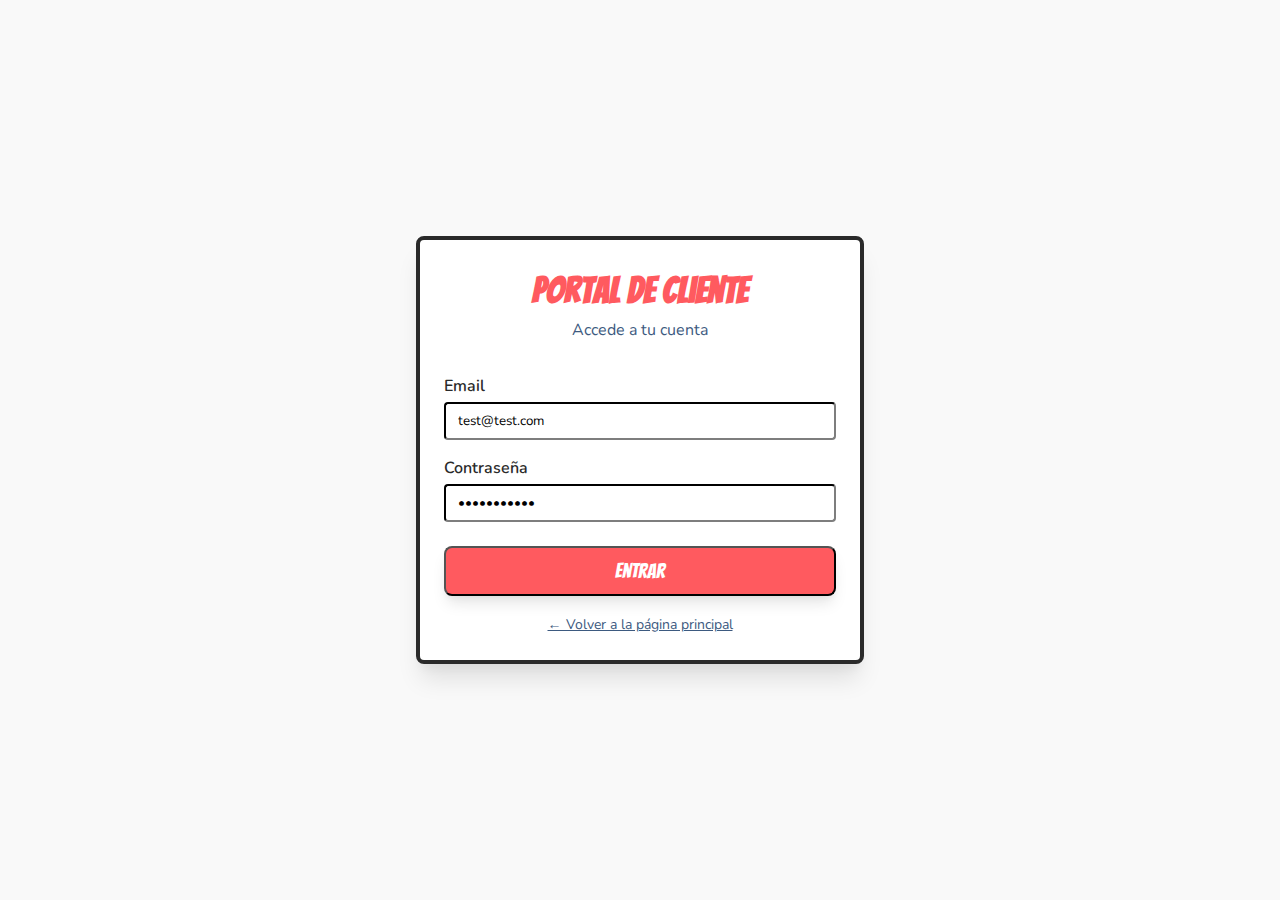
<file: portal/dashboard.html>
<!DOCTYPE html>
<html lang="es">
<head>
    <meta charset="UTF-8">
    <meta name="viewport" content="width=device-width, initial-scale=1.0">
    <title>Dashboard - StoryCanvas Educativo Portal</title>
    <!-- Link to the compiled CSS from the frontend directory -->
    <link rel="stylesheet" href="../frontend/css/output.css">
    <link rel="preconnect" href="https://fonts.googleapis.com">
    <link rel="preconnect" href="https://fonts.gstatic.com" crossorigin>
    <link href="https://fonts.googleapis.com/css2?family=Bangers&family=Nunito:wght@400;600;700&family=Roboto+Mono&display=swap" rel="stylesheet">
    <!-- Basic Favicon Placeholder -->
    <link rel="icon" href="../frontend/assets/icons/favicon.ico" type="image/x-icon">
    <!-- Estilos adicionales para forzar colores específicos -->
    <style>
        /* Forzar color blanco para el logo del portal */
        .portal-logo-link,
        .portal-logo-link:link,
        .portal-logo-link:visited,
        .portal-logo-link:hover,
        .portal-logo-link:active {
            color: #FFFFFF !important;
            text-decoration: none !important;
        }
    </style>
    <script>
        // Protect this page: Redirect to login if not logged in
        if (sessionStorage.getItem('isLoggedIn') !== 'true') {
            window.location.href = 'login.html';
        }
    </script>
</head>
<body class="bg-light font-body text-dark">

    <!-- Portal Header -->
    <header class="bg-secondary text-white shadow-md sticky top-0 z-50">
        <nav class="container mx-auto px-4 py-3 flex justify-between items-center">
            <div class="text-2xl font-heading">
                <a href="dashboard.html" class="portal-logo-link">PORTAL STORYCANVAS</a> <!-- Portal Title - Color blanco forzado -->
            </div>
            <div>
                <span class="mr-4 font-body hidden sm:inline">Bienvenido, test@test.com</span>
                <button id="logout-button" class="btn-primary !bg-red-500 !py-2 !px-4 !text-lg">SALIR</button>
            </div>
        </nav>
    </header>

    <main class="container mx-auto px-4 py-8">

        <h1 class="font-heading text-4xl text-primary mb-8">TU PANEL DE CONTROL</h1>

        <div class="grid grid-cols-1 md:grid-cols-2 lg:grid-cols-3 gap-6">

            <!-- Mis Pedidos -->
            <div class="comic-panel bg-panel1">
                <h2 class="font-heading text-2xl text-secondary mb-4">MIS PEDIDOS</h2>
                <p class="font-body mb-4">Aquí podrás ver el estado de tus pedidos de cómics educativos.</p>
                <div class="bg-gray-300 h-32 rounded-md flex items-center justify-center text-gray-500">[Lista de Pedidos Placeholder]</div>
                <div class="mt-4 text-center">
                     <a href="pedidos.html" class="btn-secondary !text-base !py-1 !px-3">VER PEDIDOS</a>
                </div>
            </div>

            <!-- Mis Cómics -->
            <div class="comic-panel bg-panel2">
                <h2 class="font-heading text-2xl text-secondary mb-4">MIS CÓMICS</h2>
                <p class="font-body mb-4">Accede y descarga tus cómics finalizados.</p>
                 <div class="bg-gray-300 h-32 rounded-md flex items-center justify-center text-gray-500">[Galería de Cómics Placeholder]</div>
                 <div class="mt-4 text-center">
                     <a href="comics.html" class="btn-secondary !text-base !py-1 !px-3">VER CÓMICS</a>
                </div>
            </div>

            <!-- Mi Cuenta -->
            <div class="comic-panel bg-panel3">
                <h2 class="font-heading text-2xl text-secondary mb-4">MI CUENTA</h2>
                <p class="font-body mb-4">Gestiona tu información de perfil y facturación.</p>
                 <div class="bg-gray-300 h-32 rounded-md flex items-center justify-center text-gray-500">[Formulario Cuenta Placeholder]</div>
                 <div class="mt-4 text-center">
                     <a href="cuenta.html" class="btn-secondary !text-base !py-1 !px-3">GESTIONAR CUENTA</a>
                </div>
            </div>

             <!-- Nuevo Proyecto -->
            <div class="comic-panel bg-green-100 md:col-span-2 lg:col-span-3">
                <h2 class="font-heading text-2xl text-green-700 mb-4">¡NUEVO PROYECTO!</h2>
                <p class="font-body mb-4">¿Listo para transformar más contenido? Inicia un nuevo briefing aquí.</p>
                 <div class="text-center">
                     <a href="nuevo-briefing.html" class="btn-primary !bg-green-600">CREAR NUEVO BRIEFING</a>
                </div>
            </div>

        </div>

    </main>

    <!-- Footer Placeholder -->
    <footer class="site-footer mt-16">
         <div class="footer-copyright">
            <p>&copy; 2025 StoryCanvas Educativo Portal. Todos los derechos reservados.</p>
        </div>
    </footer>

    <script>
        const logoutButton = document.getElementById('logout-button');

        logoutButton.addEventListener('click', () => {
            // Clear the login flag
            sessionStorage.removeItem('isLoggedIn');
            // Redirect to login page
            window.location.href = 'login.html';
        });
    </script>

</body>
</html>
</file>
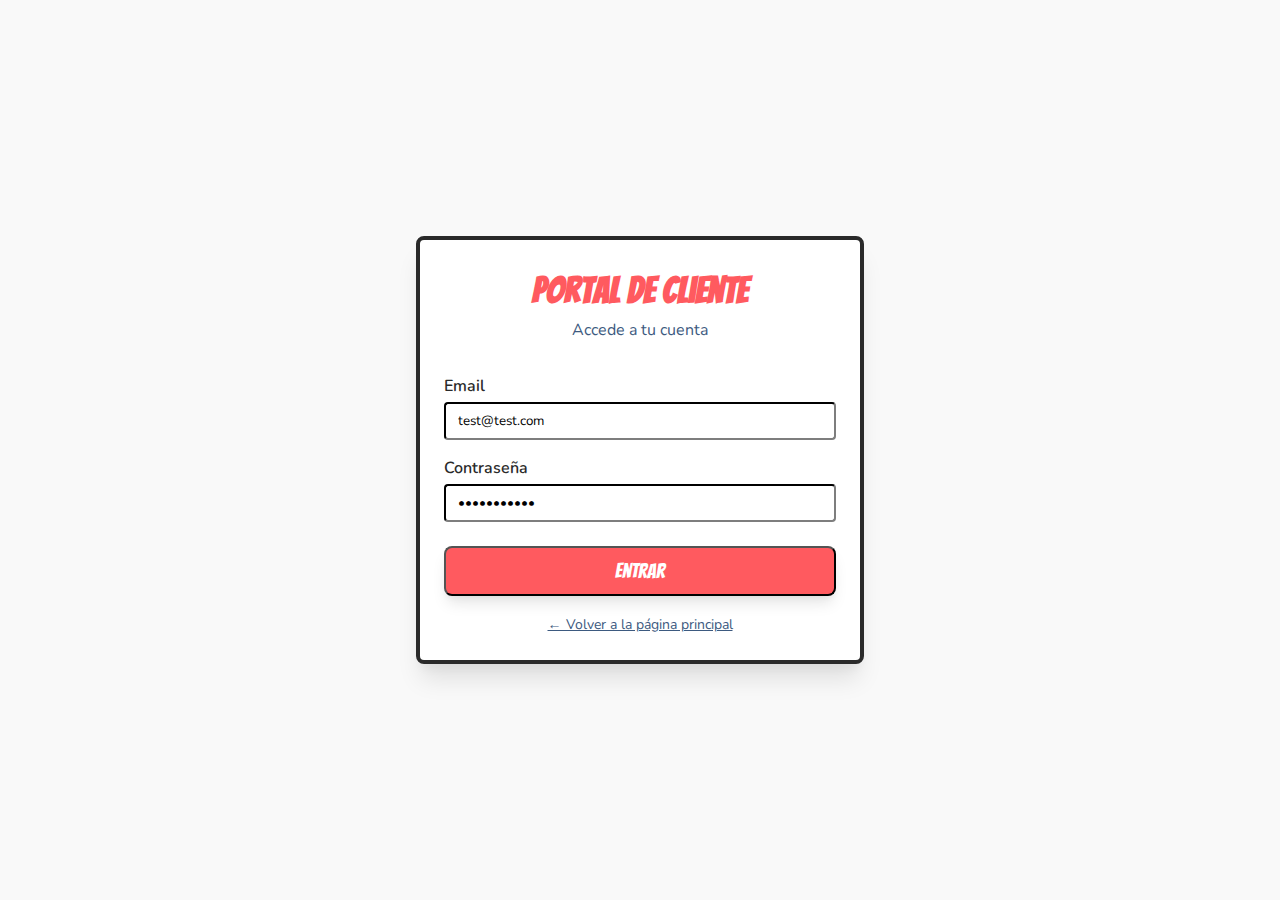
<file: portal/login.html>
<!DOCTYPE html>
<html lang="es">
<head>
    <meta charset="UTF-8">
    <meta name="viewport" content="width=device-width, initial-scale=1.0">
    <title>Login - StoryCanvas Educativo Portal</title>
    <!-- Link to the compiled CSS from the frontend directory -->
    <link rel="stylesheet" href="../frontend/css/output.css">
    <link rel="preconnect" href="https://fonts.googleapis.com">
    <link rel="preconnect" href="https://fonts.gstatic.com" crossorigin>
    <link href="https://fonts.googleapis.com/css2?family=Bangers&family=Nunito:wght@400;600;700&family=Roboto+Mono&display=swap" rel="stylesheet">
    <!-- Basic Favicon Placeholder -->
    <link rel="icon" href="../frontend/assets/icons/favicon.ico" type="image/x-icon">
</head>
<body class="bg-light font-body text-dark flex items-center justify-center min-h-screen">

    <div class="comic-panel bg-panel1 max-w-md w-full p-8">
        <div class="text-center mb-8">
             <h1 class="font-heading text-4xl text-primary">Portal de Cliente</h1>
             <p class="font-body text-secondary">Accede a tu cuenta</p>
        </div>

        <form id="login-form">
            <div class="mb-4">
                <label for="email" class="block font-body font-semibold mb-1">Email</label>
                <input type="email" id="email" name="email" required class="w-full px-3 py-2 border-2 border-dark rounded focus:outline-none focus:border-primary font-body" value="test@test.com">
            </div>
            <div class="mb-6">
                <label for="password" class="block font-body font-semibold mb-1">Contraseña</label>
                <input type="password" id="password" name="password" required class="w-full px-3 py-2 border-2 border-dark rounded focus:outline-none focus:border-primary font-body" value="password123">
            </div>
            <div id="error-message" class="text-red-500 text-sm mb-4 hidden"></div>
            <div class="text-center">
                <button type="submit" class="btn-primary w-full">Entrar</button>
            </div>
        </form>
         <div class="text-center mt-4">
            <a href="../frontend/index.html" class="text-sm text-secondary hover:text-primary">&larr; Volver a la página principal</a>
        </div>
    </div>

    <script>
        const loginForm = document.getElementById('login-form');
        const emailInput = document.getElementById('email');
        const passwordInput = document.getElementById('password');
        const errorMessage = document.getElementById('error-message');

        // Mock credentials
        const MOCK_USER = 'test@test.com';
        const MOCK_PASS = 'password123';

        loginForm.addEventListener('submit', (event) => {
            event.preventDefault(); // Prevent actual form submission
            errorMessage.classList.add('hidden'); // Hide error message initially

            const email = emailInput.value.trim();
            const password = passwordInput.value.trim();

            if (email === MOCK_USER && password === MOCK_PASS) {
                // Simulate successful login
                console.log('Login successful!');
                // Store a simple flag in sessionStorage (cleared when browser tab closes)
                sessionStorage.setItem('isLoggedIn', 'true');
                // Redirect to dashboard
                window.location.href = 'dashboard.html';
            } else {
                // Show error message
                errorMessage.textContent = 'Email o contraseña incorrectos.';
                errorMessage.classList.remove('hidden');
                console.error('Login failed!');
            }
        });
    </script>

</body>
</html>
</file>
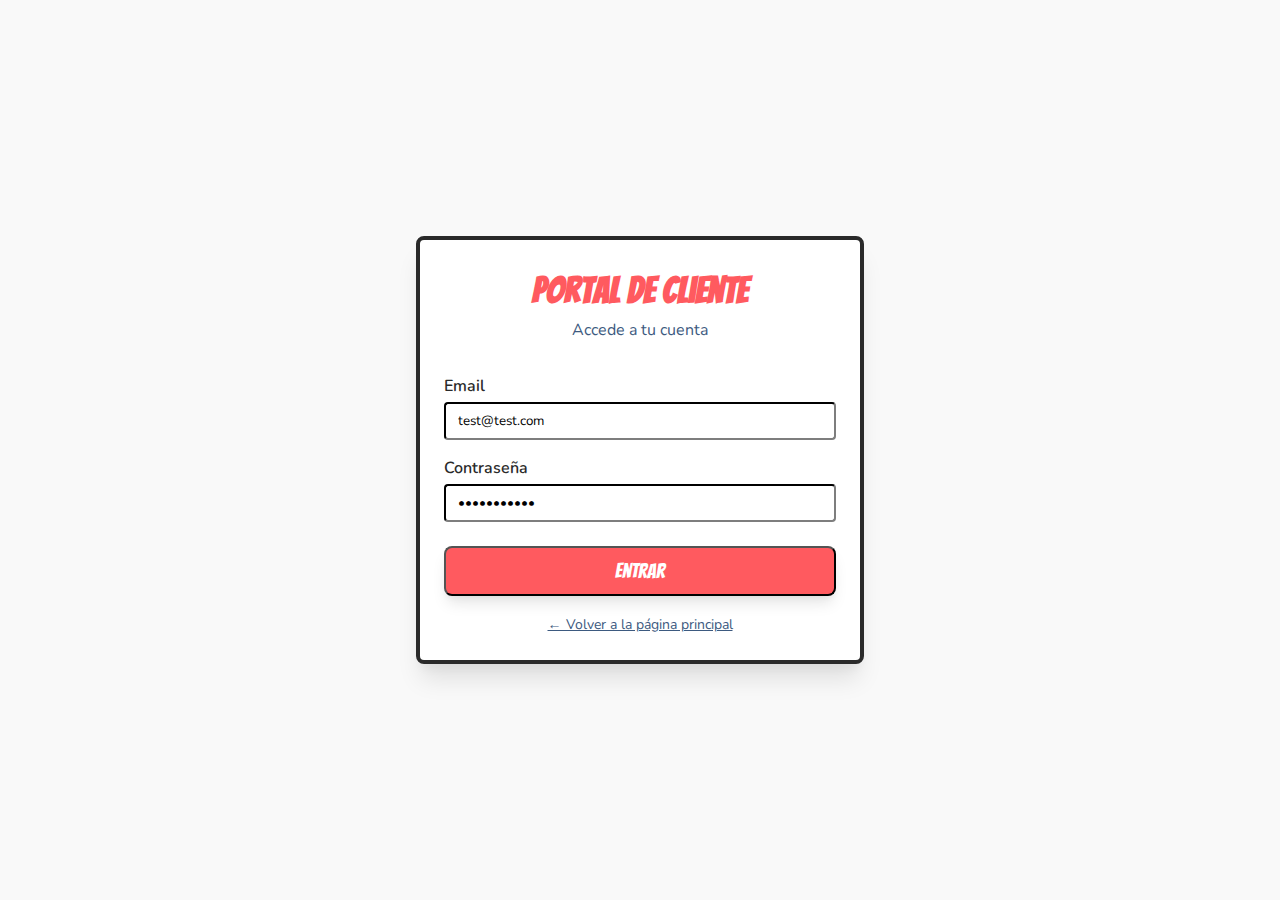
<file: portal/nuevo-briefing.html>
<!DOCTYPE html>
<html lang="es">
<head>
    <meta charset="UTF-8">
    <meta name="viewport" content="width=device-width, initial-scale=1.0">
    <title>Nuevo Briefing - StoryCanvas</title>
    <link rel="stylesheet" href="../frontend/css/output.css">
    <link href="https://fonts.googleapis.com/css2?family=Bangers&family=Nunito:wght@400;600;700&family=Roboto+Mono&display=swap" rel="stylesheet">
    <link rel="icon" href="../frontend/assets/icons/favicon.ico" type="image/x-icon">
    <!-- Estilos adicionales para forzar colores específicos -->
    <style>
        /* Forzar color blanco para el logo del portal */
        .portal-logo-link,
        .portal-logo-link:link,
        .portal-logo-link:visited,
        .portal-logo-link:hover,
        .portal-logo-link:active {
            color: #FFFFFF !important;
            text-decoration: none !important;
        }
    </style>
    <script>
        // Protección de la página
        if (sessionStorage.getItem('isLoggedIn') !== 'true') {
            window.location.href = 'login.html';
        }
    </script>
</head>
<body class="bg-light font-body text-dark">
    <!-- Header -->
    <header class="bg-secondary text-white shadow-md sticky top-0 z-50">
        <nav class="container mx-auto px-4 py-3 flex justify-between items-center">
            <div class="text-2xl font-heading">
                <a href="dashboard.html" class="portal-logo-link">PORTAL STORYCANVAS</a> <!-- Color blanco forzado -->
            </div>
            <div>
                <span class="mr-4 font-body hidden sm:inline">Bienvenido, test@test.com</span>
                <button id="logout-button" class="btn-primary !bg-red-500 !py-2 !px-4 !text-lg">SALIR</button>
            </div>
        </nav>
    </header>

    <main class="container mx-auto px-4 py-8">
        <div class="flex items-center mb-6">
            <a href="dashboard.html" class="text-secondary hover:text-primary mr-4">← Volver al panel</a>
            <h1 class="font-heading text-4xl text-primary">NUEVO BRIEFING</h1>
        </div>

        <!-- Progreso del formulario -->
        <div class="comic-panel bg-panel1 mb-8">
            <div class="flex justify-between items-center">
                <div class="flex items-center">
                    <div class="w-8 h-8 rounded-full bg-primary text-white flex items-center justify-center font-bold mr-2">1</div>
                    <span class="font-semibold">Información básica</span>
                </div>
                <div class="hidden md:block w-20 h-1 bg-gray-300"></div>
                <div class="flex items-center">
                    <div class="w-8 h-8 rounded-full bg-gray-300 text-white flex items-center justify-center font-bold mr-2">2</div>
                    <span class="text-gray-500">Contenido</span>
                </div>
                <div class="hidden md:block w-20 h-1 bg-gray-300"></div>
                <div class="flex items-center">
                    <div class="w-8 h-8 rounded-full bg-gray-300 text-white flex items-center justify-center font-bold mr-2">3</div>
                    <span class="text-gray-500">Estilo y formato</span>
                </div>
                <div class="hidden md:block w-20 h-1 bg-gray-300"></div>
                <div class="flex items-center">
                    <div class="w-8 h-8 rounded-full bg-gray-300 text-white flex items-center justify-center font-bold mr-2">4</div>
                    <span class="text-gray-500">Revisión y envío</span>
                </div>
            </div>
        </div>

        <form id="briefing-form" class="comic-panel bg-panel2">
            <!-- Paso 1: Información básica -->
            <div id="step-1" class="active-step">
                <h2 class="font-heading text-2xl text-secondary mb-6">Información básica del proyecto</h2>
                
                <div class="grid grid-cols-1 md:grid-cols-2 gap-6 mb-8">
                    <div>
                        <label class="block font-body font-semibold mb-1">Título del cómic *</label>
                        <input type="text" required placeholder="Ej. Introducción a la Inteligencia Artificial" class="w-full px-3 py-2 border-2 border-dark rounded focus:outline-none focus:border-primary">
                        <p class="text-sm text-gray-600 mt-1">Un título descriptivo para identificar tu cómic</p>
                    </div>
                    
                    <div>
                        <label class="block font-body font-semibold mb-1">Categoría *</label>
                        <select required class="w-full px-3 py-2 border-2 border-dark rounded focus:outline-none focus:border-primary">
                            <option value="">Selecciona una categoría</option>
                            <option value="technology">Tecnología</option>
                            <option value="business">Negocios</option>
                            <option value="marketing">Marketing</option>
                            <option value="education">Educación</option>
                            <option value="science">Ciencia</option>
                            <option value="other">Otro</option>
                        </select>
                    </div>
                    
                    <div class="md:col-span-2">
                        <label class="block font-body font-semibold mb-1">Breve descripción del proyecto *</label>
                        <textarea required placeholder="Describe brevemente el propósito de este cómic educativo..." class="w-full px-3 py-2 border-2 border-dark rounded focus:outline-none focus:border-primary" rows="3"></textarea>
                    </div>
                </div>
                
                <div class="mb-8">
                    <h3 class="font-heading text-xl text-secondary mb-4">Audiencia objetivo</h3>
                    
                    <div class="grid grid-cols-1 md:grid-cols-2 gap-6">
                        <div>
                            <label class="block font-body font-semibold mb-1">Perfil del lector *</label>
                            <select required class="w-full px-3 py-2 border-2 border-dark rounded focus:outline-none focus:border-primary">
                                <option value="">Selecciona un perfil</option>
                                <option value="beginner">Principiantes en la materia</option>
                                <option value="intermediate">Conocimientos intermedios</option>
                                <option value="advanced">Usuarios avanzados</option>
                                <option value="mixed">Audiencia mixta</option>
                            </select>
                        </div>
                        
                        <div>
                            <label class="block font-body font-semibold mb-1">Edad aproximada</label>
                            <select class="w-full px-3 py-2 border-2 border-dark rounded focus:outline-none focus:border-primary">
                                <option value="">Selecciona un rango de edad</option>
                                <option value="children">Niños (7-12)</option>
                                <option value="teenagers">Adolescentes (13-17)</option>
                                <option value="young-adults">Jóvenes adultos (18-25)</option>
                                <option value="adults">Adultos (26-50)</option>
                                <option value="seniors">Seniors (51+)</option>
                                <option value="all-ages">Todas las edades</option>
                            </select>
                        </div>
                        
                        <div class="md:col-span-2">
                            <label class="block font-body font-semibold mb-1">Contexto de uso</label>
                            <div class="grid grid-cols-1 sm:grid-cols-2 gap-2">
                                <div class="flex items-center">
                                    <input type="checkbox" id="context-training" class="w-5 h-5 mr-2">
                                    <label for="context-training">Formación corporativa</label>
                                </div>
                                <div class="flex items-center">
                                    <input type="checkbox" id="context-marketing" class="w-5 h-5 mr-2">
                                    <label for="context-marketing">Marketing de contenidos</label>
                                </div>
                                <div class="flex items-center">
                                    <input type="checkbox" id="context-education" class="w-5 h-5 mr-2">
                                    <label for="context-education">Educación académica</label>
                                </div>
                                <div class="flex items-center">
                                    <input type="checkbox" id="context-other" class="w-5 h-5 mr-2">
                                    <label for="context-other">Otro uso</label>
                                </div>
                            </div>
                        </div>
                    </div>
                </div>
                
                <div class="mt-8 flex justify-end">
                    <button type="button" class="btn-primary" id="next-to-2">Siguiente: Contenido →</button>
                </div>
            </div>
            
            <!-- Paso 2: Contenido (inicialmente oculto) -->
            <div id="step-2" class="step hidden">
                <h2 class="font-heading text-2xl text-secondary mb-6">Detalles del contenido</h2>
                
                <div class="mb-8">
                    <label class="block font-body font-semibold mb-1">Contenido principal *</label>
                    <textarea required placeholder="Detalla el contenido que quieres transformar en cómic. Incluye conceptos clave, mensajes importantes, y cualquier información específica que deba incluirse..." class="w-full px-3 py-2 border-2 border-dark rounded focus:outline-none focus:border-primary" rows="8"></textarea>
                    <p class="text-sm text-gray-600 mt-1">Cuanto más detallado sea tu contenido, mejor podremos adaptarlo a formato cómic.</p>
                </div>
                
                <div class="mb-8">
                    <label class="block font-body font-semibold mb-1">Objetivos de aprendizaje *</label>
                    <p class="text-sm text-gray-600 mb-2">¿Qué debería aprender o entender tu audiencia después de leer este cómic?</p>
                    <div id="learning-objectives" class="space-y-2">
                        <div class="flex items-center">
                            <input type="text" placeholder="Objetivo 1" class="flex-grow px-3 py-2 border-2 border-dark rounded focus:outline-none focus:border-primary mr-2">
                            <button type="button" class="px-3 py-2 bg-gray-200 rounded hover:bg-gray-300">×</button>
                        </div>
                        <div class="flex items-center">
                            <input type="text" placeholder="Objetivo 2" class="flex-grow px-3 py-2 border-2 border-dark rounded focus:outline-none focus:border-primary mr-2">
                            <button type="button" class="px-3 py-2 bg-gray-200 rounded hover:bg-gray-300">×</button>
                        </div>
                    </div>
                    <button type="button" id="add-objective" class="mt-2 text-secondary hover:text-primary flex items-center">
                        <span class="mr-1">+</span> Añadir otro objetivo
                    </button>
                </div>
                
                <div class="mb-8">
                    <h3 class="font-heading text-xl text-secondary mb-4">Archivos de referencia</h3>
                    <p class="text-sm text-gray-600 mb-2">Sube cualquier material que pueda ayudarnos a entender mejor tu contenido (opcional)</p>
                    
                    <div class="border-2 border-dark border-dashed rounded-lg p-6 text-center">
                        <div class="mb-4">
                            <span class="block text-xl mb-2">📁</span>
                            <p>Arrastra archivos aquí o haz clic para seleccionar</p>
                            <p class="text-sm text-gray-600">PDF, DOC, PPT, JPG, PNG (máx. 10MB)</p>
                        </div>
                        <input type="file" multiple class="hidden" id="file-upload">
                        <button type="button" id="upload-btn" class="btn-secondary !text-base !py-2">Seleccionar archivos</button>
                    </div>
                    
                    <div id="upload-list" class="mt-4 hidden">
                        <h4 class="font-semibold mb-2">Archivos seleccionados:</h4>
                        <ul class="list-disc list-inside"></ul>
                    </div>
                </div>
                
                <div class="mt-8 flex justify-between">
                    <button type="button" class="btn-secondary" id="back-to-1">← Anterior</button>
                    <button type="button" class="btn-primary" id="next-to-3">Siguiente: Estilo →</button>
                </div>
            </div>
            
            <!-- Paso 3: Estilo y formato (inicialmente oculto) -->
            <div id="step-3" class="step hidden">
                <h2 class="font-heading text-2xl text-secondary mb-6">Estilo y formato</h2>
                
                <div class="grid grid-cols-1 md:grid-cols-2 gap-6 mb-8">
                    <div>
                        <label class="block font-body font-semibold mb-1">Estilo visual *</label>
                        <select required class="w-full px-3 py-2 border-2 border-dark rounded focus:outline-none focus:border-primary">
                            <option value="">Selecciona un estilo</option>
                            <option value="cartoon">Cartoon clásico</option>
                            <option value="manga">Estilo manga</option>
                            <option value="minimalist">Minimalista</option>
                            <option value="realistic">Semi-realista</option>
                            <option value="infographic">Infográfico</option>
                        </select>
                    </div>
                    
                    <div>
                        <label class="block font-body font-semibold mb-1">Formato de entrega *</label>
                        <select required class="w-full px-3 py-2 border-2 border-dark rounded focus:outline-none focus:border-primary">
                            <option value="">Selecciona formato</option>
                            <option value="pdf">PDF</option>
                            <option value="images">Imágenes separadas (JPG/PNG)</option>
                            <option value="both">Ambos formatos</option>
                        </select>
                    </div>
                    
                    <div>
                        <label class="block font-body font-semibold mb-1">Longitud aproximada *</label>
                        <select required class="w-full px-3 py-2 border-2 border-dark rounded focus:outline-none focus:border-primary">
                            <option value="">Selecciona longitud</option>
                            <option value="short">Corto (1-3 páginas)</option>
                            <option value="medium">Medio (4-8 páginas)</option>
                            <option value="long">Extenso (9-15 páginas)</option>
                            <option value="custom">Personalizado</option>
                        </select>
                    </div>
                    
                    <div>
                        <label class="block font-body font-semibold mb-1">Colores predominantes</label>
                        <div class="flex flex-wrap gap-2">
                            <div class="flex items-center">
                                <input type="checkbox" id="color-blue" class="w-5 h-5 mr-1">
                                <label for="color-blue" class="w-6 h-6 bg-blue-500 rounded"></label>
                            </div>
                            <div class="flex items-center">
                                <input type="checkbox" id="color-red" class="w-5 h-5 mr-1">
                                <label for="color-red" class="w-6 h-6 bg-red-500 rounded"></label>
                            </div>
                            <div class="flex items-center">
                                <input type="checkbox" id="color-green" class="w-5 h-5 mr-1">
                                <label for="color-green" class="w-6 h-6 bg-green-500 rounded"></label>
                            </div>
                            <div class="flex items-center">
                                <input type="checkbox" id="color-yellow" class="w-5 h-5 mr-1">
                                <label for="color-yellow" class="w-6 h-6 bg-yellow-400 rounded"></label>
                            </div>
                            <div class="flex items-center">
                                <input type="checkbox" id="color-purple" class="w-5 h-5 mr-1">
                                <label for="color-purple" class="w-6 h-6 bg-purple-500 rounded"></label>
                            </div>
                            <button type="button" class="text-secondary hover:text-primary text-sm">+ Más</button>
                        </div>
                    </div>
                </div>
                
                <div class="mb-8">
                    <h3 class="font-heading text-xl text-secondary mb-4">Personajes</h3>
                    <p class="text-sm text-gray-600 mb-2">¿Necesitas personajes específicos en tu cómic?</p>
                    
                    <div class="space-y-4">
                        <div class="flex items-start">
                            <input type="radio" id="characters-library" name="characters" value="library" class="w-5 h-5 mr-2 mt-1" checked>
                            <div>
                                <label for="characters-library" class="font-semibold">Usar biblioteca de personajes</label>
                                <p class="text-sm text-gray-600">Utilizaremos personajes de nuestra biblioteca según el contexto</p>
                            </div>
                        </div>
                        <div class="flex items-start">
                            <input type="radio" id="characters-custom" name="characters" value="custom" class="w-5 h-5 mr-2 mt-1">
                            <div>
                                <label for="characters-custom" class="font-semibold">Personajes personalizados</label>
                                <p class="text-sm text-gray-600">Describe los personajes que necesitas</p>
                            </div>
                        </div>
                        
                        <div id="custom-characters" class="pl-7 hidden">
                            <textarea placeholder="Describe los personajes que necesitas (nombres, apariencia, personalidad)..." class="w-full px-3 py-2 border-2 border-dark rounded focus:outline-none focus:border-primary" rows="4"></textarea>
                        </div>
                    </div>
                </div>
                
                <div class="mb-8">
                    <label class="block font-body font-semibold mb-1">Notas adicionales sobre el estilo</label>
                    <textarea placeholder="Cualquier preferencia específica sobre el estilo, tono, elementos visuales..." class="w-full px-3 py-2 border-2 border-dark rounded focus:outline-none focus:border-primary" rows="3"></textarea>
                </div>
                
                <div class="mt-8 flex justify-between">
                    <button type="button" class="btn-secondary" id="back-to-2">← Anterior</button>
                    <button type="button" class="btn-primary" id="next-to-4">Siguiente: Revisión →</button>
                </div>
            </div>
            
            <!-- Paso 4: Revisión y envío (inicialmente oculto) -->
            <div id="step-4" class="step hidden">
                <h2 class="font-heading text-2xl text-secondary mb-6">Revisión y envío</h2>
                
                <div class="mb-8">
                    <p class="font-body mb-4">Por favor, revisa los detalles de tu briefing antes de enviarlo:</p>
                    
                    <div class="bg-white rounded-lg border-2 border-dark p-6">
                        <h3 class="font-heading text-xl text-secondary mb-4">Resumen del briefing</h3>
                        
                        <div class="space-y-4">
                            <div>
                                <h4 class="font-semibold">Información básica</h4>
                                <p><strong>Título:</strong> <span id="summary-title">Introducción a la Inteligencia Artificial</span></p>
                                <p><strong>Categoría:</strong> <span id="summary-category">Tecnología</span></p>
                                <p><strong>Audiencia:</strong> <span id="summary-audience">Principiantes en la materia</span></p>
                            </div>
                            
                            <div>
                                <h4 class="font-semibold">Contenido</h4>
                                <p><strong>Objetivos:</strong> <span id="summary-objectives">2 objetivos definidos</span></p>
                                <p><strong>Referencias:</strong> <span id="summary-references">No hay archivos adjuntos</span></p>
                            </div>
                            
                            <div>
                                <h4 class="font-semibold">Estilo y formato</h4>
                                <p><strong>Estilo:</strong> <span id="summary-style">Cartoon clásico</span></p>
                                <p><strong>Formato:</strong> <span id="summary-format">PDF</span></p>
                                <p><strong>Longitud:</strong> <span id="summary-length">Medio (4-8 páginas)</span></p>
                                <p><strong>Personajes:</strong> <span id="summary-characters">Biblioteca de personajes</span></p>
                            </div>
                        </div>
                    </div>
                </div>
                
                <div class="mb-8">
                    <h3 class="font-heading text-xl text-secondary mb-4">Fecha de entrega estimada</h3>
                    <div class="bg-green-100 text-green-800 p-4 rounded-lg border-2 border-green-300">
                        <p class="font-semibold">Entrega estimada: 7 días laborables</p>
                        <p class="text-sm">Recibirás tu cómic aproximadamente el 07/04/2025</p>
                    </div>
                </div>
                
                <div class="mb-8">
                    <div class="flex items-start">
                        <input type="checkbox" id="terms-agreement" class="w-5 h-5 mr-2 mt-1" required>
                        <label for="terms-agreement" class="text-sm">He leído y acepto los <a href="#" class="text-primary hover:underline">términos y condiciones</a> del servicio. Entiendo que la información proporcionada se utilizará para crear el cómic educativo solicitado.</label>
                    </div>
                </div>
                
                <div class="mt-8 flex justify-between">
                    <button type="button" class="btn-secondary" id="back-to-3">← Anterior</button>
                    <button type="submit" class="btn-primary !bg-green-600">Enviar briefing</button>
                </div>
            </div>
        </form>
    </main>

    <!-- Footer -->
    <footer class="site-footer mt-16">
        <div class="footer-copyright">
            <p>&copy; 2025 StoryCanvas Educativo Portal. Todos los derechos reservados.</p>
        </div>
    </footer>

    <script>
        // Navegación entre pasos
        const steps = ['1', '2', '3', '4'];
        
        // Botones de navegación
        document.getElementById('next-to-2').addEventListener('click', () => showStep('2'));
        document.getElementById('back-to-1').addEventListener('click', () => showStep('1'));
        document.getElementById('next-to-3').addEventListener('click', () => showStep('3'));
        document.getElementById('back-to-2').addEventListener('click', () => showStep('2'));
        document.getElementById('next-to-4').addEventListener('click', () => showStep('4'));
        document.getElementById('back-to-3').addEventListener('click', () => showStep('3'));
        
        function showStep(stepNumber) {
            // Ocultar todos los pasos
            steps.forEach(step => {
                document.getElementById(`step-${step}`).classList.add('hidden');
                document.getElementById(`step-${step}`).classList.remove('active-step');
            });
            
            // Mostrar el paso seleccionado
            document.getElementById(`step-${stepNumber}`).classList.remove('hidden');
            document.getElementById(`step-${stepNumber}`).classList.add('active-step');
            
            // Actualizar la barra de progreso
            steps.forEach(step => {
                const stepElement = document.querySelector(`div:nth-child(${(step * 2) - 1})`);
                if (parseInt(step) < parseInt(stepNumber)) {
                    // Pasos anteriores
                    stepElement.querySelector('div').classList.remove('bg-gray-300');
                    stepElement.querySelector('div').classList.add('bg-primary');
                    stepElement.querySelector('span').classList.remove('text-gray-500');
                } else if (parseInt(step) === parseInt(stepNumber)) {
                    // Paso actual
                    stepElement.querySelector('div').classList.remove('bg-gray-300');
                    stepElement.querySelector('div').classList.add('bg-primary');
                    stepElement.querySelector('span').classList.remove('text-gray-500');
                }
            });
        }
        
        // Manejo de objetivos de aprendizaje
        document.getElementById('add-objective').addEventListener('click', () => {
            const container = document.getElementById('learning-objectives');
            const newObjective = document.createElement('div');
            newObjective.className = 'flex items-center';
            newObjective.innerHTML = `
                <input type="text" placeholder="Nuevo objetivo" class="flex-grow px-3 py-2 border-2 border-dark rounded focus:outline-none focus:border-primary mr-2">
                <button type="button" class="px-3 py-2 bg-gray-200 rounded hover:bg-gray-300">×</button>
            `;
            container.appendChild(newObjective);
            
            // Añadir evento al botón de eliminar
            newObjective.querySelector('button').addEventListener('click', function() {
                container.removeChild(newObjective);
            });
        });
        
        // Manejo de los botones de eliminar objetivos existentes
        document.querySelectorAll('#learning-objectives button').forEach(button => {
            button.addEventListener('click', function() {
                if (document.querySelectorAll('#learning-objectives > div').length > 1) {
                    this.parentElement.remove();
                }
            });
        });
        
        // Toggle de personajes personalizados
        document.getElementById('characters-custom').addEventListener('change', () => {
            document.getElementById('custom-characters').classList.remove('hidden');
        });
        
        document.getElementById('characters-library').addEventListener('change', () => {
            document.getElementById('custom-characters').classList.add('hidden');
        });
        
        // Manejo de subida de archivos
        document.getElementById('upload-btn').addEventListener('click', () => {
            document.getElementById('file-upload').click();
        });
        
        document.getElementById('file-upload').addEventListener('change', function() {
            const fileList = this.files;
            if (fileList.length > 0) {
                const uploadList = document.getElementById('upload-list');
                uploadList.classList.remove('hidden');
                
                const listElement = uploadList.querySelector('ul');
                listElement.innerHTML = '';
                
                for (let i = 0; i < fileList.length; i++) {
                    const item = document.createElement('li');
                    item.textContent = fileList[i].name;
                    listElement.appendChild(item);
                }
            }
        });
        
        // Envío del formulario
        document.getElementById('briefing-form').addEventListener('submit', function(e) {
            e.preventDefault();
            alert('¡Briefing enviado con éxito! Redirigiendo al panel...');
            setTimeout(() => {
                window.location.href = 'dashboard.html';
            }, 1500);
        });
        
        // Logout
        document.getElementById('logout-button').addEventListener('click', () => {
            sessionStorage.removeItem('isLoggedIn');
            window.location.href = 'login.html';
        });
    </script>
</body>
</html>
</file>
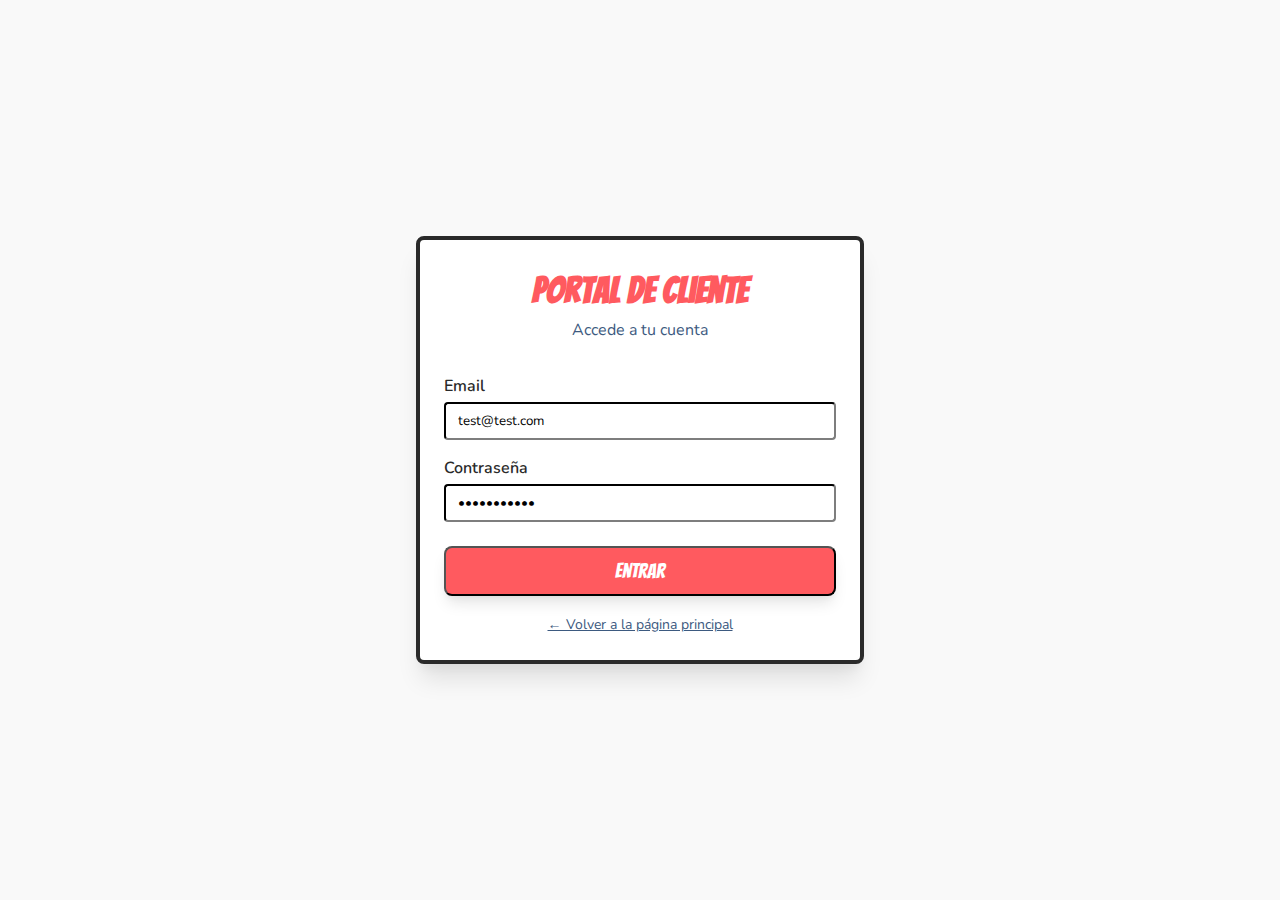
<file: portal/pedidos.html>
<!DOCTYPE html>
<html lang="es">
<head>
    <meta charset="UTF-8">
    <meta name="viewport" content="width=device-width, initial-scale=1.0">
    <title>Mis Pedidos - StoryCanvas</title>
    <link rel="stylesheet" href="../frontend/css/output.css">
    <link href="https://fonts.googleapis.com/css2?family=Bangers&family=Nunito:wght@400;600;700&family=Roboto+Mono&display=swap" rel="stylesheet">
    <link rel="icon" href="../frontend/assets/icons/favicon.ico" type="image/x-icon">
    <!-- Estilos adicionales para forzar colores específicos -->
    <style>
        /* Forzar color blanco para el logo del portal */
        .portal-logo-link,
        .portal-logo-link:link,
        .portal-logo-link:visited,
        .portal-logo-link:hover,
        .portal-logo-link:active {
            color: #FFFFFF !important;
            text-decoration: none !important;
        }
    </style>
    <script>
        // Protección de la página
        if (sessionStorage.getItem('isLoggedIn') !== 'true') {
            window.location.href = 'login.html';
        }
    </script>
</head>
<body class="bg-light font-body text-dark">
    <!-- Header -->
    <header class="bg-secondary text-white shadow-md sticky top-0 z-50">
        <nav class="container mx-auto px-4 py-3 flex justify-between items-center">
            <div class="text-2xl font-heading">
                <a href="dashboard.html" class="portal-logo-link">PORTAL STORYCANVAS</a> <!-- Color blanco forzado -->
            </div>
            <div>
                <span class="mr-4 font-body hidden sm:inline">Bienvenido, test@test.com</span>
                <button id="logout-button" class="btn-primary !bg-red-500 !py-2 !px-4 !text-lg">SALIR</button>
            </div>
        </nav>
    </header>

    <main class="container mx-auto px-4 py-8">
        <div class="flex items-center mb-6">
            <a href="dashboard.html" class="text-secondary hover:text-primary mr-4">← Volver al panel</a>
            <h1 class="font-heading text-4xl text-primary">MIS PEDIDOS</h1>
        </div>

        <!-- Filtros de pedidos -->
        <div class="comic-panel bg-panel1 mb-8">
            <h2 class="font-heading text-xl text-secondary mb-4">Filtrar pedidos</h2>
            <div class="grid grid-cols-1 md:grid-cols-4 gap-4">
                <div>
                    <label class="block font-body font-semibold mb-1">Estado</label>
                    <select class="w-full px-3 py-2 border-2 border-dark rounded">
                        <option value="todos">Todos</option>
                        <option value="pendiente">Pendiente</option>
                        <option value="en_proceso">En proceso</option>
                        <option value="revision">En revisión</option>
                        <option value="completado">Completado</option>
                    </select>
                </div>
                <div>
                    <label class="block font-body font-semibold mb-1">Fecha</label>
                    <select class="w-full px-3 py-2 border-2 border-dark rounded">
                        <option value="todos">Todas las fechas</option>
                        <option value="mes">Este mes</option>
                        <option value="trimestre">Último trimestre</option>
                        <option value="anio">Este año</option>
                    </select>
                </div>
                <div>
                    <label class="block font-body font-semibold mb-1">Buscar</label>
                    <input type="text" placeholder="Buscar por título..." class="w-full px-3 py-2 border-2 border-dark rounded">
                </div>
                <div class="flex items-end">
                    <button class="btn-secondary !text-base !py-2">Aplicar filtros</button>
                </div>
            </div>
        </div>

        <!-- Lista de pedidos -->
        <div class="space-y-4">
            <!-- Pedido 1 -->
            <div class="comic-panel bg-white hover:bg-panel1 transition-colors duration-200">
                <div class="flex flex-col md:flex-row md:items-center justify-between">
                    <div class="mb-4 md:mb-0">
                        <h3 class="font-heading text-xl text-secondary">Cómic: Introducción a la Inteligencia Artificial</h3>
                        <p class="font-body text-dark"><strong>Referencia:</strong> #PED-2025-001</p>
                        <p class="font-body text-dark"><strong>Solicitado:</strong> 15/03/2025</p>
                    </div>
                    <div class="flex flex-col md:flex-row gap-2 md:items-center">
                        <span class="inline-block bg-yellow-200 text-yellow-800 py-1 px-3 rounded-full text-sm font-semibold">
                            En proceso
                        </span>
                        <button class="btn-secondary !text-base !py-1 !px-3">Ver detalles</button>
                    </div>
                </div>
                <div class="mt-4 pt-4 border-t border-gray-200">
                    <div class="flex justify-between items-center">
                        <div>
                            <p class="font-body text-dark"><strong>Progreso:</strong></p>
                            <div class="w-48 md:w-96 h-4 bg-gray-200 rounded-full mt-1">
                                <div class="h-4 bg-secondary rounded-full" style="width: 50%"></div>
                            </div>
                        </div>
                        <p class="font-body text-dark"><strong>Entrega estimada:</strong> 22/03/2025</p>
                    </div>
                </div>
            </div>

            <!-- Pedido 2 -->
            <div class="comic-panel bg-white hover:bg-panel1 transition-colors duration-200">
                <div class="flex flex-col md:flex-row md:items-center justify-between">
                    <div class="mb-4 md:mb-0">
                        <h3 class="font-heading text-xl text-secondary">Cómic: Marketing Digital Básico</h3>
                        <p class="font-body text-dark"><strong>Referencia:</strong> #PED-2025-002</p>
                        <p class="font-body text-dark"><strong>Solicitado:</strong> 20/02/2025</p>
                    </div>
                    <div class="flex flex-col md:flex-row gap-2 md:items-center">
                        <span class="inline-block bg-green-200 text-green-800 py-1 px-3 rounded-full text-sm font-semibold">
                            Completado
                        </span>
                        <button class="btn-secondary !text-base !py-1 !px-3">Ver detalles</button>
                    </div>
                </div>
                <div class="mt-4 pt-4 border-t border-gray-200">
                    <div class="flex justify-between items-center">
                        <div>
                            <p class="font-body text-dark"><strong>Progreso:</strong></p>
                            <div class="w-48 md:w-96 h-4 bg-gray-200 rounded-full mt-1">
                                <div class="h-4 bg-green-500 rounded-full" style="width: 100%"></div>
                            </div>
                        </div>
                        <p class="font-body text-dark"><strong>Entregado:</strong> 05/03/2025</p>
                    </div>
                </div>
            </div>

            <!-- Pedido 3 -->
            <div class="comic-panel bg-white hover:bg-panel1 transition-colors duration-200">
                <div class="flex flex-col md:flex-row md:items-center justify-between">
                    <div class="mb-4 md:mb-0">
                        <h3 class="font-heading text-xl text-secondary">Cómic: Introducción al Emprendimiento</h3>
                        <p class="font-body text-dark"><strong>Referencia:</strong> #PED-2025-003</p>
                        <p class="font-body text-dark"><strong>Solicitado:</strong> 10/03/2025</p>
                    </div>
                    <div class="flex flex-col md:flex-row gap-2 md:items-center">
                        <span class="inline-block bg-blue-200 text-blue-800 py-1 px-3 rounded-full text-sm font-semibold">
                            En revisión
                        </span>
                        <button class="btn-secondary !text-base !py-1 !px-3">Ver detalles</button>
                    </div>
                </div>
                <div class="mt-4 pt-4 border-t border-gray-200">
                    <div class="flex justify-between items-center">
                        <div>
                            <p class="font-body text-dark"><strong>Progreso:</strong></p>
                            <div class="w-48 md:w-96 h-4 bg-gray-200 rounded-full mt-1">
                                <div class="h-4 bg-secondary rounded-full" style="width: 85%"></div>
                            </div>
                        </div>
                        <p class="font-body text-dark"><strong>Entrega estimada:</strong> 18/03/2025</p>
                    </div>
                </div>
            </div>
        </div>
    </main>

    <!-- Footer -->
    <footer class="site-footer mt-16">
        <div class="footer-copyright">
            <p>&copy; 2025 StoryCanvas Educativo Portal. Todos los derechos reservados.</p>
        </div>
    </footer>

    <script>
        const logoutButton = document.getElementById('logout-button');
        logoutButton.addEventListener('click', () => {
            sessionStorage.removeItem('isLoggedIn');
            window.location.href = 'login.html';
        });
    </script>
</body>
</html>
</file>
<file: frontend/css/output.css>
@import url('https://fonts.googleapis.com/css2?family=Bangers&family=Nunito:wght@400;600;700&family=Roboto+Mono&display=swap');

/* Base Tailwind Classes */
:root {
  --color-primary: #FF5A5F;
  --color-secondary: #3D5A80;
  --color-accent: #FFB400;
  --color-dark: #2A2A2A;
  --color-light: #F9F9F9;
  --color-panel1: #E0FBFC;
  --color-panel2: #FFF1D0;
  --color-panel3: #FFE5E5;
}

/* Reset */
*, *::before, *::after {
  box-sizing: border-box;
  margin: 0;
  padding: 0;
}

/* Base Typography */
body {
  font-family: 'Nunito', sans-serif;
  color: var(--color-dark);
  background-color: var(--color-light);
  line-height: 1.5;
}

.font-heading {
  font-family: 'Bangers', cursive;
}

.font-body {
  font-family: 'Nunito', sans-serif;
}

.font-mono {
  font-family: 'Roboto Mono', monospace;
}

/* Colors */
.text-primary { color: var(--color-primary); }
.text-secondary { color: var(--color-secondary); }
.text-accent { color: var(--color-accent); }
.text-dark { color: var(--color-dark); }
.text-light { color: var(--color-light); }
.text-gray-500 { color: #6B7280; }
.text-gray-600 { color: #4B5563; }
.text-gray-400 { color: #9CA3AF; }
.text-red-500 { color: #EF4444; }
.text-green-500 { color: #10B981; }
.text-green-600 { color: #059669; }
.text-green-700 { color: #047857; }
.text-white { color: white; }

.bg-primary { background-color: var(--color-primary); }
.bg-secondary { background-color: var(--color-secondary); }
.bg-accent { background-color: var(--color-accent); }
.bg-dark { background-color: var(--color-dark); }
.bg-light { background-color: var(--color-light); }
.bg-panel1 { background-color: var(--color-panel1); }
.bg-panel2 { background-color: var(--color-panel2); }
.bg-panel3 { background-color: var(--color-panel3); }
.bg-white { background-color: white; }
.bg-gray-100 { background-color: #F3F4F6; }
.bg-gray-200 { background-color: #E5E7EB; }
.bg-gray-300 { background-color: #D1D5DB; }
.bg-gray-700 { background-color: #374151; }
.bg-green-100 { background-color: #D1FAE5; }
.bg-red-500 { background-color: #EF4444; }

/* Layout */
.container {
  width: 100%;
  max-width: 1200px;
  margin-left: auto;
  margin-right: auto;
}

.flex { display: flex; }
.items-center { align-items: center; }
.items-start { align-items: flex-start; }
.justify-center { justify-content: center; }
.justify-between { justify-content: space-between; }
.flex-col { flex-direction: column; }
.flex-row { flex-direction: row; }
.flex-1 { flex: 1 1 0%; }
.flex-grow { flex-grow: 1; }

.grid { display: grid; }
.grid-cols-1 { grid-template-columns: repeat(1, minmax(0, 1fr)); }
.gap-4 { gap: 1rem; }
.gap-6 { gap: 1.5rem; }
.gap-8 { gap: 2rem; }
.space-x-2 > * + * { margin-left: 0.5rem; }
.space-x-6 > * + * { margin-left: 1.5rem; }
.space-y-2 > * + * { margin-top: 0.5rem; }

/* Spacing */
.p-2 { padding: 0.5rem; }
.p-4 { padding: 1rem; }
.p-6 { padding: 1.5rem; }
.p-8 { padding: 2rem; }
.p-12 { padding: 3rem; }
.px-2 { padding-left: 0.5rem; padding-right: 0.5rem; }
.px-3 { padding-left: 0.75rem; padding-right: 0.75rem; }
.px-4 { padding-left: 1rem; padding-right: 1rem; }
.px-6 { padding-left: 1.5rem; padding-right: 1.5rem; }
.py-1 { padding-top: 0.25rem; padding-bottom: 0.25rem; }
.py-2 { padding-top: 0.5rem; padding-bottom: 0.5rem; }
.py-3 { padding-top: 0.75rem; padding-bottom: 0.75rem; }
.py-4 { padding-top: 1rem; padding-bottom: 1rem; }
.py-6 { padding-top: 1.5rem; padding-bottom: 1.5rem; }
.py-8 { padding-top: 2rem; padding-bottom: 2rem; }
.pt-4 { padding-top: 1rem; }
.pl-4 { padding-left: 1rem; }

.m-0 { margin: 0; }
.mx-auto { margin-left: auto; margin-right: auto; }
.mx-2 { margin-left: 0.5rem; margin-right: 0.5rem; }
.my-2 { margin-top: 0.5rem; margin-bottom: 0.5rem; }
.my-4 { margin-top: 1rem; margin-bottom: 1rem; }
.my-6 { margin-top: 1.5rem; margin-bottom: 1.5rem; }
.my-8 { margin-top: 2rem; margin-bottom: 2rem; }
.my-12 { margin-top: 3rem; margin-bottom: 3rem; }
.my-16 { margin-top: 4rem; margin-bottom: 4rem; }
.mt-1 { margin-top: 0.25rem; }
.mt-2 { margin-top: 0.5rem; }
.mt-4 { margin-top: 1rem; }
.mt-6 { margin-top: 1.5rem; }
.mt-8 { margin-top: 2rem; }
.mt-12 { margin-top: 3rem; }
.mt-16 { margin-top: 4rem; }
.mt-auto { margin-top: auto; }
.mb-1 { margin-bottom: 0.25rem; }
.mb-2 { margin-bottom: 0.5rem; }
.mb-4 { margin-bottom: 1rem; }
.mb-6 { margin-bottom: 1.5rem; }
.mb-8 { margin-bottom: 2rem; }
.mr-2 { margin-right: 0.5rem; }
.mr-4 { margin-right: 1rem; }
.ml-4 { margin-left: 1rem; }

/* Typography */
.text-center { text-align: center; }
.text-left { text-align: left; }
.text-right { text-align: right; }
.font-semibold { font-weight: 600; }
.font-bold { font-weight: 700; }
.text-sm { font-size: 0.875rem; }
.text-base { font-size: 1rem; }
.text-lg { font-size: 1.125rem; }
.text-xl { font-size: 1.25rem; }
.text-2xl { font-size: 1.5rem; }
.text-3xl { font-size: 1.875rem; }
.text-4xl { font-size: 2.25rem; }
.text-5xl { font-size: 3rem; }
.text-6xl { font-size: 3.75rem; }
.italic { font-style: italic; }

/* Borders */
.border { border-width: 1px; }
.border-2 { border-width: 2px; }
.border-4 { border-width: 4px; }
.border-t { border-top-width: 1px; }
.border-r-2 { border-right-width: 2px; }
.border-b-2 { border-bottom-width: 2px; }
.border-l-2 { border-left-width: 2px; }
.border-dark { border-color: var(--color-dark); }
.border-primary { border-color: var(--color-primary); }
.border-accent { border-color: var(--color-accent); }
.border-gray-700 { border-color: #374151; }
.rounded { border-radius: 0.25rem; }
.rounded-md { border-radius: 0.375rem; }
.rounded-lg { border-radius: 0.5rem; }
.rounded-xl { border-radius: 0.75rem; }
.rounded-2xl { border-radius: 1rem; }
.rounded-full { border-radius: 9999px; }
.rounded-t-lg { border-top-left-radius: 0.5rem; border-top-right-radius: 0.5rem; }

/* Effects */
.shadow-md { box-shadow: 0 4px 6px -1px rgba(0, 0, 0, 0.1), 0 2px 4px -1px rgba(0, 0, 0, 0.06); }
.shadow-lg { box-shadow: 0 10px 15px -3px rgba(0, 0, 0, 0.1), 0 4px 6px -2px rgba(0, 0, 0, 0.05); }
.shadow-xl { box-shadow: 0 20px 25px -5px rgba(0, 0, 0, 0.1), 0 10px 10px -5px rgba(0, 0, 0, 0.04); }

/* Size */
.w-full { width: 100%; }
.w-16 { width: 4rem; }
.w-6 { width: 1.5rem; }
.h-6 { height: 1.5rem; }
.h-16 { height: 4rem; }
.h-24 { height: 6rem; }
.h-32 { height: 8rem; }
.h-48 { height: 12rem; }
.h-64 { height: 16rem; }
.h-96 { height: 24rem; }
.min-h-screen { min-height: 100vh; }
.max-w-md { max-width: 28rem; }
.max-w-2xl { max-width: 42rem; }
.max-w-4xl { max-width: 56rem; }

/* Position */
.relative { position: relative; }
.absolute { position: absolute; }
.sticky { position: sticky; }
.top-0 { top: 0; }
.bottom-0 { bottom: 0; }
.left-0 { left: 0; }
.right-0 { right: 0; }
.z-50 { z-index: 50; }
.overflow-hidden { overflow: hidden; }
.overflow-x-auto { overflow-x: auto; }
.rotate-45 { transform: rotate(45deg); }

/* Display */
.block { display: block; }
.inline-block { display: inline-block; }
.hidden { display: none; }

/* Transform & Transition */
.transform { transform-origin: center; }
.scale-105 { transform: scale(1.05); }
.scale-95 { transform: scale(0.95); }
.transition-transform { transition-property: transform; }
.transition-colors { transition-property: color, background-color, border-color; }
.duration-200 { transition-duration: 200ms; }
.ease-in-out { transition-timing-function: cubic-bezier(0.4, 0, 0.2, 1); }

/* Interactive */
.cursor-pointer { cursor: pointer; }
.focus\:outline-none:focus { outline: none; }
.focus\:border-primary:focus { border-color: var(--color-primary); }
.hover\:bg-gray-100:hover { background-color: #F3F4F6; }
.hover\:bg-secondary:hover { background-color: var(--color-secondary); }
.hover\:text-primary:hover { color: var(--color-primary); }
.hover\:text-white:hover { color: white; }
.hover\:underline:hover { text-decoration: underline; }
.hover\:scale-105:hover { transform: scale(1.05); }
.active\:scale-95:active { transform: scale(0.95); }

/* Lists */
.list-none { list-style-type: none; }
.list-disc { list-style-type: disc; }
.list-inside { list-style-position: inside; }

/* Custom Components from main.css */
.comic-panel {
  background-color: white;
  border-radius: 0.5rem;
  border: 4px solid var(--color-dark);
  box-shadow: 0 20px 25px -5px rgba(0, 0, 0, 0.1), 0 10px 10px -5px rgba(0, 0, 0, 0.04);
  position: relative;
  overflow: hidden;
  padding: 1.5rem;
  margin-top: 1rem;
  margin-bottom: 1rem;
}

.comic-panel-large {
  padding: 2rem;
  margin-top: 2rem;
  margin-bottom: 2rem;
}

.comic-strip {
  display: flex;
  flex-direction: column;
  gap: 1.5rem;
  margin-top: 3rem;
  margin-bottom: 3rem;
}

.comic-strip-vertical {
  display: flex;
  flex-direction: column;
  gap: 1.5rem;
  margin-top: 3rem;
  margin-bottom: 3rem;
}

.comic-panels-grid {
  display: grid;
  grid-template-columns: repeat(1, minmax(0, 1fr));
  gap: 1.5rem;
  margin-top: 3rem;
  margin-bottom: 3rem;
}

.comic-bubble {
  position: relative;
  background-color: white;
  padding: 1.5rem;
  border-radius: 1rem;
  border: 2px solid var(--color-dark);
  box-shadow: 0 4px 6px -1px rgba(0, 0, 0, 0.1), 0 2px 4px -1px rgba(0, 0, 0, 0.06);
}

.comic-bubble.speech-left::after {
  content: '';
  position: absolute;
  width: 1rem;
  height: 1rem;
  background-color: white;
  border-right: 2px solid var(--color-dark);
  border-bottom: 2px solid var(--color-dark);
  transform: translateX(-50%) rotate(45deg);
  bottom: -8px;
  left: 30px;
}

.comic-bubble.speech-right::after {
  content: '';
  position: absolute;
  width: 1rem;
  height: 1rem;
  background-color: white;
  border-left: 2px solid var(--color-dark);
  border-bottom: 2px solid var(--color-dark);
  transform: translateX(50%) rotate(-45deg);
  bottom: -8px;
  right: 30px;
}

.btn-primary {
  display: inline-block;
  background-color: var(--color-primary);
  color: white;
  font-family: 'Bangers', cursive;
  font-size: 1.25rem;
  padding-top: 0.75rem;
  padding-bottom: 0.75rem;
  padding-left: 1.5rem;
  padding-right: 1.5rem;
  border-radius: 0.5rem;
  box-shadow: 0 10px 15px -3px rgba(0, 0, 0, 0.1), 0 4px 6px -2px rgba(0, 0, 0, 0.05);
  transform-origin: center;
  transition-property: transform;
  transition-duration: 200ms;
  transition-timing-function: cubic-bezier(0.4, 0, 0.2, 1);
}

.btn-primary:hover {
  transform: scale(1.05);
}

.btn-primary:active {
  transform: scale(0.95);
}

.btn-secondary {
  display: inline-block;
  background-color: var(--color-secondary);
  color: white;
  font-family: 'Bangers', cursive;
  font-size: 1.25rem;
  padding-top: 0.75rem;
  padding-bottom: 0.75rem;
  padding-left: 1.5rem;
  padding-right: 1.5rem;
  border-radius: 0.5rem;
  box-shadow: 0 10px 15px -3px rgba(0, 0, 0, 0.1), 0 4px 6px -2px rgba(0, 0, 0, 0.05);
  transform-origin: center;
  transition-property: transform;
  transition-duration: 200ms;
  transition-timing-function: cubic-bezier(0.4, 0, 0.2, 1);
}

.btn-secondary:hover {
  transform: scale(1.05);
}

.btn-secondary:active {
  transform: scale(0.95);
}

.section-header {
  text-align: center;
  margin-bottom: 2rem;
}

.section-header h2 {
  font-family: 'Bangers', cursive;
  font-size: 2.25rem;
  color: var(--color-secondary);
  margin-bottom: 0.5rem;
}

.section-header p {
  font-family: 'Nunito', sans-serif;
  font-size: 1.125rem;
  color: var(--color-dark);
}

.comic-list {
  list-style: none;
  padding: 0;
  margin: 0;
}

.comic-list li {
  font-family: 'Nunito', sans-serif;
  font-size: 1rem;
  margin-bottom: 0.5rem;
  display: flex;
  align-items: flex-start;
}

.comic-list li::before {
  margin-right: 0.5rem;
  color: var(--color-primary);
  font-weight: bold;
  font-size: 1.25rem;
}

.problem .comic-list li::before {
  content: '❌';
  color: #EF4444;
}

.solution .comic-list li::before {
  content: '✅';
  color: #10B981;
}

.pricing-card {
  display: flex;
  flex-direction: column;
}

.pricing-card .card-header {
  background-color: var(--color-secondary);
  color: white;
  padding: 1rem;
  border-top-left-radius: 0.5rem;
  border-top-right-radius: 0.5rem;
  text-align: center;
}

.pricing-card .card-header h3 {
  font-family: 'Bangers', cursive;
  font-size: 1.5rem;
  margin-bottom: 0.25rem;
}

.pricing-card .card-header .price {
  font-family: 'Nunito', sans-serif;
  font-weight: bold;
  font-size: 1.25rem;
}

.pricing-card .card-content {
  padding: 1.5rem;
  flex-grow: 1;
}

.pricing-card .features-list {
  list-style-type: disc;
  list-style-position: inside;
  font-family: 'Nunito', sans-serif;
  color: var(--color-dark);
}

.pricing-card .features-list li {
  margin-bottom: 0.5rem;
}

.pricing-card .card-footer {
  padding: 1rem;
  text-align: center;
  margin-top: auto;
}

.site-footer {
  background-color: var(--color-dark);
  color: var(--color-light);
  padding-top: 2rem;
  padding-bottom: 2rem;
  margin-top: 4rem;
}

.footer-content {
  width: 100%;
  max-width: 1200px;
  margin-left: auto;
  margin-right: auto;
  padding-left: 1rem;
  padding-right: 1rem;
  display: flex;
  flex-direction: column;
  justify-content: space-between;
  align-items: center;
  gap: 1.5rem;
}

.footer-links a {
  color: var(--color-light);
  margin-left: 0.5rem;
  margin-right: 0.5rem;
  transition-property: color;
  transition-duration: 200ms;
}

.footer-links a:hover {
  color: var(--color-primary);
}

.footer-social a {
  color: var(--color-light);
  margin-left: 0.5rem;
  margin-right: 0.5rem;
  font-size: 1.5rem;
  transition-property: color;
  transition-duration: 200ms;
}

.footer-social a:hover {
  color: var(--color-primary);
}

.footer-copyright {
  text-align: center;
  font-size: 0.875rem;
  color: #9CA3AF;
  margin-top: 1.5rem;
  padding-top: 1rem;
  border-top: 1px solid #374151;
}

/* Media queries */
@media (min-width: 768px) {
  .md\:flex { display: flex; }
  .md\:hidden { display: none; }
  .md\:w-1\/2 { width: 50%; }
  .md\:col-span-2 { grid-column: span 2 / span 2; }
  .md\:flex-row { flex-direction: row; }
  .md\:text-left { text-align: left; }
  .md\:text-xl { font-size: 1.25rem; }
  .md\:text-5xl { font-size: 3rem; }
  .md\:mb-0 { margin-bottom: 0; }
  .md\:mb-12 { margin-bottom: 3rem; }
  .md\:my-12 { margin-top: 3rem; margin-bottom: 3rem; }
  .md\:p-12 { padding: 3rem; }
  .md\:h-96 { height: 24rem; }
  .md\:grid-cols-2 { grid-template-columns: repeat(2, minmax(0, 1fr)); }
  .md\:grid-cols-3 { grid-template-columns: repeat(3, minmax(0, 1fr)); }
  .md\:inline { display: inline; }
}

@media (min-width: 1024px) {
  .lg\:text-6xl { font-size: 3.75rem; }
  .lg\:grid-cols-3 { grid-template-columns: repeat(3, minmax(0, 1fr)); }
  .lg\:col-span-3 { grid-column: span 3 / span 3; }
}

/* Override Classes */
.!bg-red-500 { background-color: #EF4444 !important; }
.!bg-green-600 { background-color: #059669 !important; }
.!bg-accent { background-color: var(--color-accent) !important; }
.!text-dark { color: var(--color-dark) !important; }
.!text-base { font-size: 1rem !important; }
.!text-lg { font-size: 1.125rem !important; }
.!py-1 { padding-top: 0.25rem !important; padding-bottom: 0.25rem !important; }
.!py-2 { padding-top: 0.5rem !important; padding-bottom: 0.5rem !important; }
.!px-3 { padding-left: 0.75rem !important; padding-right: 0.75rem !important; }
.!px-4 { padding-left: 1rem !important; padding-right: 1rem !important; }
.!w-full { width: 100% !important; }
</file>
